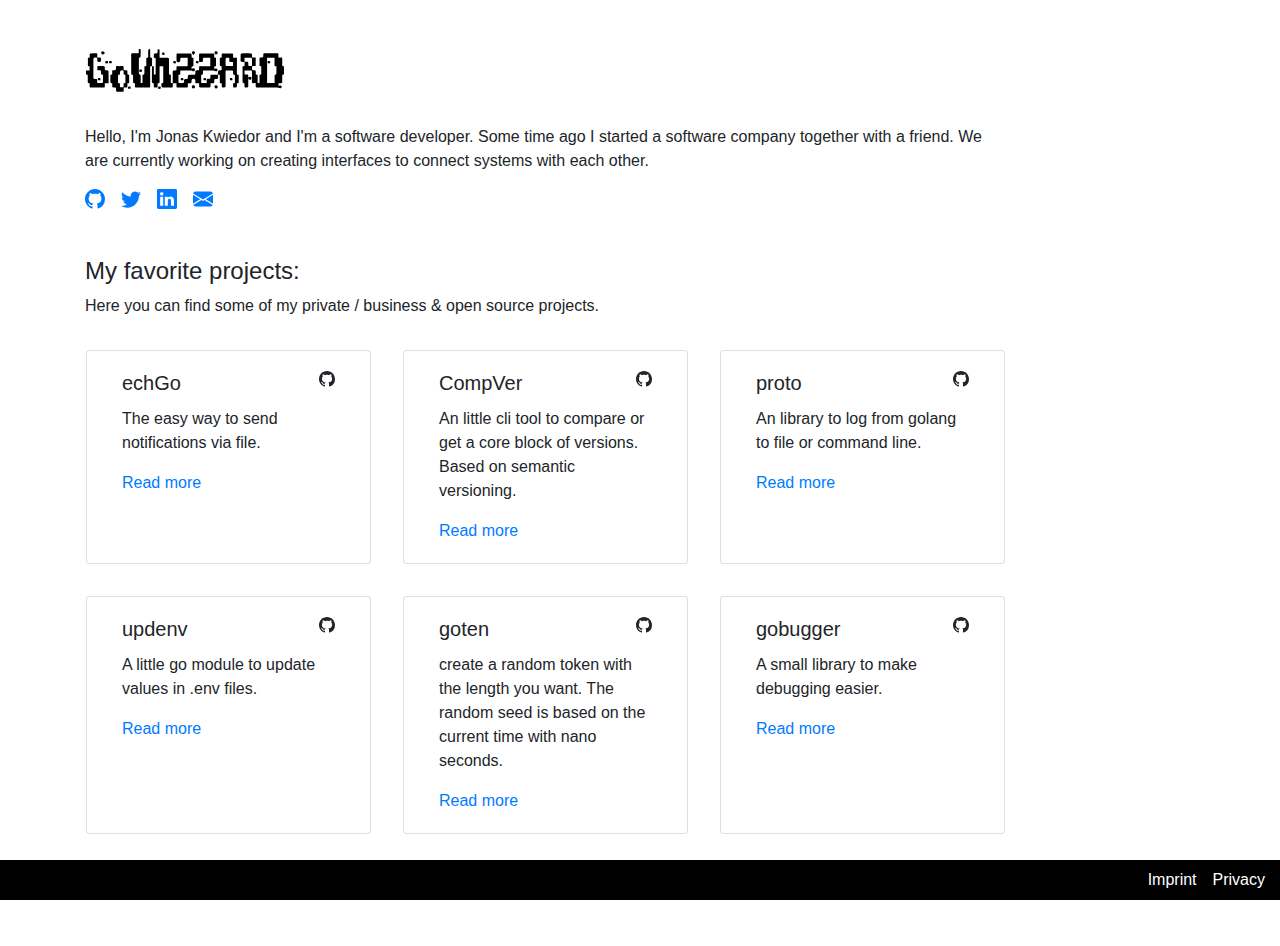
<file: index.html>
<html>
    <head>
        <meta charset="UTF-8">
        <meta name="viewport" content="width=device-width, initial-scale=1.0">
        <title>Jonas Kwiedor aka gowizzard</title>
        <link rel="stylesheet" href="files/css/bootstrap.min.css">
        <link rel="stylesheet" href="files/css/animate.min.css">
        <link rel="stylesheet" href="files/css/style.css">
    </head>
    <body class="container py-5 mb-5">
        <div class="row">
            <div class="col-md-12">
                <figure>
                    <svg class="logo" version="1.1" xmlns="http://www.w3.org/2000/svg" xmlns:xlink="http://www.w3.org/1999/xlink" x="0px" y="0px" viewBox="0 0 702.8 157.6" xml:space="preserve">
                        <g>
                            <path d="M467.4,93.9c0.1,1,0.2,2,0.2,3c-0.1,3.5,1.1,7.9-0.6,10.2c-1.5,1.9-6.3,1.1-9.5,1.9c-1.2,0.3-2.8,1.7-3,2.8
                                c-0.6,3.7,0.7,8.9-1.3,10.9c-2.1,2-7.2,1-10.9,1.3c-0.1,0-0.3,0.2-1.1,0.8c0,2.9-0.1,6.3,0,9.7c0.1,2.9-0.8,4.2-4,4.2
                                c-10.7-0.1-21.3-0.1-32,0c-2.9,0-4.3-0.9-4.1-4c0.2-3.4,0-6.9,0-11c-3.6,0-6.5-0.1-9.5,0c-2.8,0.1-4.1-0.9-3.8-3.7c0.1-1,0-2,0-3
                                c0-8.2-2.5-10.1-10.7-7.9c-1,0.3-2.1,2.2-2.3,3.5c-0.6,3.5,0.5,8.2-1.4,10.3c-1.7,1.8-6.6,0.7-10,1c-0.3,0-0.6,0.2-1.8,0.5
                                c0,3.3-0.1,6.9,0,10.5c0.1,2.8-0.9,3.9-3.7,3.9c-10.8-0.1-21.7-0.1-32.5,0c-3.2,0-4-1.4-3.9-4.3c0.2-3.3,0-6.6,0-10.3
                                c-4.3,0-8.2,0-13,0c0,3.4-0.1,6.9,0,10.3c0.1,2.9-0.8,4.3-3.9,4.3c-10.8-0.1-21.7,0.1-32.5-0.2c-1.2,0-3.3-1.8-3.4-3
                                c-0.4-3.7-0.2-7.6-0.2-12c7.2,1.5,6.6-2.9,6.5-7.3c-0.1-15.3,0-30.6,0-46c0-1.9-0.2-3.9-0.3-6c-4.3,0-8.1,0-12.3,0
                                c-0.1,2-0.3,3.7-0.3,5.5c0,15.7-0.1,31.3,0,47c0,4.2,0.6,8.7-6.7,6.8c0,3.9-0.1,7.2,0,10.5c0.1,3.3-1,5.1-4.6,4.8
                                c-1.5-0.1-3-0.2-4.5,0c-3.6,0.4-4.7-1.3-4.5-4.7c0.2-3.1,0-6.3,0-9.3c-6.7-2.2-6.7-2.2-6.7-9.5c0.1-17.1,0.2-34.3,0.3-51.4
                                l-0.1,0.1c2,0,3.9,0,6.6,0c0,9.8,0,19.3,0,29.3c2.4,0,4.1,0,6.3,0c0.1-2,0.2-3.7,0.2-5.5c0-15.7-0.1-31.3,0.1-47
                                c0.1-4.4-0.3-7.7-6.6-6.6c0-4.5-0.2-8.6,0.2-12.7c0.1-0.9,2.1-2.3,3.3-2.4c9.6-0.8,9.6-0.8,9.7-9.9c0-2.5-0.5-5.1,3.6-5
                                c4.2,0,3.4,2.8,3.4,5.1c0,8,0,16,0,24.8c8,0,15.6,0,23.2,0c9.9,0,9.9,0,9.9,10.1c0,14.3,0.1,28.7-0.1,43c0,4.3-0.1,8.1,6.6,6.4
                                c0,10.2,0,19.7,0,29.6c2.4,0,4.1,0,6.6,0c0-4.4,0-8.7,0-13c0-8,0-16,0-24c0-7.4,0-7.4,7.7-7.5c1.6,0,3.3-0.2,5.5-0.3
                                c0-3.6,0.2-6.9-0.1-10.1c-0.3-3.5,1.1-4.6,4.6-4.6c10.7,0.2,21.3,0.1,32,0.1c0.8,0,1.6-0.2,2.9-0.3c0-9.6,0-19.1,0-29.4
                                c-7.8,0-15.6-0.1-23.4,0.1c-0.9,0-2,1.7-2.5,2.8c-0.4,1-0.1,2.3-0.1,3.5c0,8.6-2.4,10.5-10.9,8.4c-1-0.3-2.3-1.9-2.3-3
                                c-0.2-8-0.2-16,0-24c0-1,1.9-2.8,3-2.8c15.7-0.2,31.3-0.2,47,0c1,0,2.7,2.2,2.9,3.4c0.4,3.6,0.1,7.2,0.1,10.9
                                c2.5,0.3,4.3,0.6,6.4,0.8c0,9.7,0,19.2,0,28.8c-7.2,2.1-7.2,2.2-5.8,10.8c1.3-0.8,2.5-2.4,3.7-2.3c2.4,0.2,5.8,0.6,6.8,2.2
                                c1,1.7,0.4,5.6-1.1,7c-1.3,1.3-5.8,1.6-6.8,0.4c-2.2-2.4-4.4-2.3-7.1-2.3c-9.8,0.1-19.7,0.3-29.5-0.1c-4.9-0.2-7.4,1-6.4,6.3
                                c0.1,0.8,0,1.7,0,2.5c0,5.8,0,5.8-6.4,6.7c0,8.8-0.1,17.7,0.1,26.7c0,0.8,1.9,2.2,2.9,2.3c4.5,0.3,9,0.3,13.5,0
                                c1.1-0.1,2.1-1.7,3-2.8c0.3-0.4,0-1.3,0.1-2c0.1-9.5,0.1-9.6,9.3-9.9c3-0.1,4-1.1,4-4.1c0.2-10.8,0.3-10.8,11.1-10.8c1,0,2,0,3,0
                                c3.8-0.2,8.6,1,11.1-0.9c1.9-1.5,1.2-6.7,1.3-10.3c0.1-3.2,1.6-3.8,4.4-3.8c8.8-0.2,9-0.3,8.7-9.2c-0.2-4.7,1.4-5.9,5.9-5.8
                                c11,0.3,22,0.1,33.4,0.1c0-9.9,0-19.4,0-29.6c-7.8,0-15.5-0.1-23.3,0.1c-0.9,0-2.1,1.7-2.4,2.8c-0.4,1.9-0.4,4-0.1,6
                                c0.7,5-1.5,6.3-6.2,6.1c-7.3-0.3-7.3,0-7.3-7.4c0-6.3,0.1-12.7,0-19c-0.1-2.9,1.1-3.8,3.8-3.8c15.2,0.1,30.3,0.1,45.5,0
                                c2.8,0,3.9,1.1,3.9,3.8c-0.1,3.5,0,6.9,0,10.7c2.3,0.3,4.1,0.6,6.3,0.9c0,9.6,0,19.3,0,29c-6.9,1.6-6.9,1.6-5.7,10.6
                                c1.2-0.8,2.3-2.2,3.2-2.1c2.5,0.3,6.3,0.4,7.2,2c1,1.7,0.2,5.7-1.3,7.3c-1.1,1.2-4.7,0.3-7-0.1c-2.1-0.4-4-1.9-6-2
                                c-10.3-0.2-20.7,0-31-0.2c-4-0.1-6.1,0.8-5.4,5.2c0.2,1-0.1,2,0,3c0.5,4.3-0.1,7.8-6.1,6.9c0,9.7,0,19.2,0,29c6.1,0,12.3,0,19.3,0
                                c0-3.6,0.1-7.1,0-10.5c-0.1-3,1.3-4.3,4.2-4c0.3,0,0.7,0,1,0c9.1,0,7.7,0.6,7.8-8.2c0.1-6.7,0-6.8,6.8-6.7
                                c6.6,0.1,13.3,0.3,19.9,0.4C467.5,94,467.4,93.9,467.4,93.9z"/>
                            <path d="M560.6,49.1c-4.4-0.4-10.3,0.8-12.7-1.6c-2.2-2.2-0.8-8.2-0.9-12.5c-0.1-4.2-0.3-8.4,0.1-12.5c0.1-1.3,2.2-3.4,3.4-3.5
                                c11-0.3,22-0.3,33,0c1.2,0,3.2,2.1,3.4,3.4c0.5,3.6,0.2,7.2,0.2,11.4c4.6,0,8.5,0,12.8,0c0,10.1,0,19.7,0,29.8
                                c-4,0.2-7.9,0.4-12.7,0.6c0,4.2-0.2,8.3,0.2,12.3c0.1,0.9,2.7,2,4.2,2c8.7,0.4,8.7,0.3,8.7,9c0,1.8,0,3.6,0,5.5
                                c2.3,0.4,4.1,0.7,6.5,1c0,9.5,0,19.1,0,29c2.4,0,4.1,0,6.5,0c0-7.9,0.2-15.5-0.1-23.1c-0.2-4.3,0.4-7.4,6.2-6.4
                                c0-9.8,0-19.4,0-29.3c-6,0.7-6.5-2.8-6.2-7.6c0.4-6.1,0.2-12.3,0-18.5c-0.1-3.3,1.1-4.3,4.3-4.4c9-0.1,9.2-0.3,9-9.4
                                c-0.1-4.4,1.3-5.7,5.7-5.7c14,0.2,28,0.3,42,0c4.9-0.1,6.1,1.7,5.7,6.1c-0.3,2.8-0.1,5.6-0.1,9.1c3.5,0,6.4,0.1,9.4,0
                                c3.1-0.2,4.1,1.1,4,4.1c-0.1,6.5,0.2,13-0.1,19.5c-0.2,4.4,0.5,7.3,6.1,6.3c0,10,0,19.7,0,29.8c-5.7-0.9-6.3,2.3-6.1,6.8
                                c0.3,6.3-0.1,12.7,0.1,19c0.1,3.3-1.1,4.5-4.4,4.3c-2.8-0.2-5.6,0-8.7,0c0,3.7,0,6.7,0,10.2c1.2-0.9,2.4-2.4,3.5-2.4
                                c2.4,0.1,6.1,0.3,6.9,1.7c1,1.9,0.6,6-0.8,7.4c-1.3,1.3-4.9,0.4-7.5,0c-1.9-0.3-3.7-1.9-5.6-1.9c-23.8-0.1-47.7-0.2-71.5,0
                                c-4.3,0-5.6-1.4-5.2-5.5c0.3-2.9,0.1-5.9,0.1-9.6c-3,0-5.4-0.3-7.8,0.1c-4.6,0.6-5.6-1.4-5.5-5.7c0.3-11.5-0.1-22.9,0.2-34.4
                                c0.1-3.8-1.2-4.9-4.9-4.8c-6.9,0.2-13.9,0.1-21.2,0.1c0,5,0,9.4,0,14.7c2.4,0,4.9,0.2,7.3-0.1c4.3-0.5,6.3,1,5.7,5.5
                                c-0.2,1.3,0.1,2.6,0.2,4.5c3.9-2.4,8-4.9,10.8,0.1c0.9,1.7,0.3,5.5-1.1,7.1c-3,3.3-6.2,1.4-9.9-2.4c0,5.2,0,9.2,0,13.2
                                c0,4.2-0.2,8.3,0.1,12.5c0.2,3.6-1.3,4.6-4.7,4.6c-8.8,0.1-8.8,0.2-8.8-8.8c0-1.8,0-3.6,0-5.3c-6.7-2.1-6.7-2.1-6.7-9
                                c0-15,0.1-30-0.1-45c-0.1-4.5,0.2-8.1,7.1-6.9c0-5.2,0-10,0-14.8c2.2-0.1,4.3-0.2,6.5-0.2c6.7,0,6.6,0,6.7,6.9
                                c0.1,8.6-1.6,8,8.4,8.1c0.3,0,0.7,0,1,0c2.5,0.2,3.7-0.7,3.6-3.4c-0.1-7.6,0.1-15.3-0.1-22.9c0-1.1-1.6-3.2-2.5-3.2
                                c-7.7-0.3-15.5-0.1-23.5-0.1C560.6,39.5,560.6,44.3,560.6,49.1z M640,123c9,0,17.4,0,26.4,0c0-9.9,0-19.5,0-28
                                c2.7-1.5,6.1-2.4,6.1-3.5c0.4-9.1,0.2-18.2,0.2-27.1c-2.5-0.4-4.3-0.7-6.6-1.1c0-9.7,0-19.3,0-28.9c-9,0-17.4,0-26.2,0
                                C640,64,640,93.2,640,123z"/>
                            <path d="M235.5,63.7c-2,0.1-3.9,0.3-6.5,0.5c0,2,0,3.8,0,5.5c0,21.2-0.1,42.3,0.1,63.5c0,4.1-1.1,5.6-5.3,5.5
                                c-14.3-0.2-28.7-0.2-43,0c-4.1,0.1-5.8-1.2-5.3-5.4c0.3-2.9,0.1-5.9,0.1-9.5c-7.2,1.1-6.7-3.4-6.6-7.9c0.2-5.3,0-10.7,0-16
                                c0-5.8,0-5.8-6.3-6.6c-0.1-1.5-0.3-3.1-0.3-4.7c0-21.5,0.1-43-0.1-64.5c0-4,1-5.7,5.3-5.5c5.6,0.3,11.3,0,17,0.1
                                c3.2,0.1,4.7-0.9,4.3-4.3c-0.2-2.3,0-4.7-0.1-7c-0.1-2.5,0.8-3.6,3.4-3.7c2.6,0,3.5,1.1,3.5,3.6c-0.1,7.7,0.2,15.3-0.2,23
                                c-0.1,1.7-2.7,3.2-4.2,4.8c-0.5-0.3-1.1-0.7-1.6-1c-0.1,1.6-0.4,3.2-0.4,4.7c0,16.5,0,33,0,49.5c0,2.9,0,5.3,4,5.2
                                c0.8,0,2.3,2.5,2.3,3.9c0.2,6.5,0.1,13,0.1,19.5c0,1.8,0,3.6,0,5.9c2.2,0.1,3.9,0.2,6.4,0.3c0-10,0-19.5,0-29.5
                                c7,1,6.8-3.1,6.7-7.6c-0.2-7.3,0-14.6,0-21.9c2.4-0.4,4.2-0.6,6.6-1c0-7.7,0.3-15.3-0.1-22.9c-0.2-4.7,0.6-7.6,6.8-6.5
                                c0-8.8-0.1-17.3,0.1-25.7c0-1.4,1.5-3.6,2.8-4c2.7-0.9,4.2,0.6,4.2,3.7c-0.1,6.7-0.1,13.3,0,20c0,1.8,0.2,3.6,0.3,5.8
                                c5.8-0.8,6.5,2.2,6.3,6.7c-0.3,7.8-0.2,15.7-0.2,23.5C235.4,63.9,235.5,63.7,235.5,63.7z"/>
                            <path d="M43.2,33.8c3.4,0,6,0,8.6,0c0.8,0,1.9-0.3,2.5,0.1c4.5,2.8,1.3,7.2,1.9,10.8c0.2,1.2-1.7,2.8-2.6,4.2c-0.1,0.1-0.3,0-0.5,0
                                c-9.4,1-10,0.5-10.1-9.1c0-1.8-0.2-3.6-0.3-5.3c-12.7-2.5-13.1-2.1-13.1,9.8c0,19.6,0,39.3-0.2,58.9c0,4,0.9,5.6,5.3,5.5
                                c8.3-0.2,8.3,0,8.4,8.6c0,1.8,0,3.6,0,6.1c5.9,0,11.7,0.1,17.4-0.1c0.9,0,2.5-1.8,2.5-2.8c0.2-8.8,0.1-17.6,0.1-27
                                c-6.7,1.4-7.1-2.1-7-7c0.3-7.7,0-7.7-8-7.9c-1.5,0-2.9-0.3-4.7-0.5c0-4.7,0-9.1,0-14.4c8,0,15.7-0.1,23.5,0.1
                                c0.9,0,1.9,1.7,2.7,2.7c0.2,0.3,0,1,0.1,1.5c0.2,3.3-0.7,7.5,1,9.5c1.4,1.7,5.9,0.6,8.9,1.2c1.2,0.2,3.1,1.8,3.1,2.7
                                C83.1,95.2,83,109,83,123.5c-4.6,0-8.6,0-13.3,0c0,4-0.1,7.3,0,10.6c0.2,3.1-0.9,4.5-4.2,4.5c-15-0.1-30-0.1-45,0
                                c-3.3,0-4.4-1.2-4.2-4.5c0.2-3.3,0-6.6,0-10.3c-6.6,0.9-7-2.8-6.7-7.5c0.3-5.1,0.1-10.3,0.1-15.5c0-4.1,1-8.8-6.1-7
                                c0-5.2,0-9.8,0-14.9c4.2,0,8.1,0,12.5,0c0-5.2,0-9.9,0-15c-6.1,0.9-6.3-2.7-6-7.2c0.4-5.5,0.3-11,0-16.5c-0.3-4.4,0.5-7.2,6.4-6.4
                                c0-3.8,0.1-7.3,0-10.7c-0.1-2.6,0.5-4.1,3.5-4.1c6.3,0,12.7-0.1,19-0.4c3.2-0.1,4.6,0.9,4.3,4.3C43,26.3,43.2,29.7,43.2,33.8z"/>
                            <path d="M467.5,94c0-4.5-1.5-10,0.6-13.1c1.7-2.6,7.7-2.3,12.2-3.3c0-4,0-8.5,0-13.3c-6.6,0.8-6.7-3.2-6.5-7.9
                                c0.3-5.3,0.4-10.7,0-16c-0.3-4.7,0.6-7.6,6.7-6.4c0-4,0.1-7.6,0-11.2c-0.1-2.8,1-3.8,3.8-3.8c10.8,0.1,21.7,0.1,32.5,0
                                c2.7,0,3.9,1,3.8,3.8c-0.2,3.5,0,6.9,0,11.2c2.8,0,5.3,0.3,7.7-0.1c4.9-0.7,5.7,1.6,5.7,5.9c-0.2,15.7,0,31.3-0.2,47
                                c-0.1,4.6,0.2,8.1,6.4,7c0,10,0,19.5,0,29.3c-1.9,0.3-3.7,0.6-6.3,1.1c0,3.5-0.1,7.1,0,10.6c0.1,2.7-1.1,3.7-3.8,3.9
                                c-9.6,0.5-9.6,0.6-9.6-9c0-1.8,0-3.6,0-5.7c2.2-0.4,4.1-0.7,6.3-1.1c0-9.5,0-18.9,0-28.3c-6.4-1.8-6.4-1.8-6.4-8.8
                                c0-6.9,0-6.9-7.1-6.9c-4.8,0-9.7,0.2-14.5-0.1c-3.8-0.2-4.9,1.2-4.8,4.9c0.2,16.3-0.1,32.6,0.2,49c0.1,4.5-1.1,6.2-5.8,6
                                c-7.8-0.3-7.8,0-7.8-7.9c0-2.1,0-4.3,0-6.9c-7.4,1.1-6.9-3.5-6.8-8.3c0.2-7.1,0.1-14.2,0.1-21.8c-2.6,0-4.5,0-6.5,0
                                C467.4,93.9,467.5,94,467.5,94z M520.2,49.3c-2.2-0.1-3.8-0.2-5.4-0.3c-7.6-0.1-7.5,0-7.6-7.6c0-8,1.2-7.4-7.5-7.4
                                c-0.7,0-1.5-0.3-2,0.1c-1.3,1-3.4,2.2-3.5,3.4c-0.3,7.6-0.2,15.3,0,22.9c0,1.1,1.4,3.1,2.2,3.1c7.9,0.2,15.8,0.1,23.8,0.1
                                C520.2,58.5,520.2,54.2,520.2,49.3z"/>
                            <path d="M136,138.6c0,4.3-0.1,7.8,0,11.3c0.1,2.6-0.9,3.6-3.5,3.5c-6.5-0.1-13-0.1-19.5,0c-2.8,0-4.1-1-3.8-3.8c0-0.2,0-0.3,0-0.5
                                c-0.2-3.3,0.6-7.5-1.1-9.5c-1.4-1.7-5.9-0.9-9-1c-2.6-0.1-3.5-1.2-3.4-3.8c0.2-3.5,0-7,0-10.3c-6.6-1.9-6.6-1.9-6.6-8.6
                                c0-7.3,0-14.6,0-21.9c2.3-0.3,3.9-0.6,6.5-0.9c0-3.3,0.2-6.7-0.1-10.1c-0.2-3.1,0.7-4.4,4.1-4.5c9.2-0.2,9.3-0.4,9.2-9.7
                                c0-3.7,0.8-5.5,5-5.2c5.8,0.3,11.7,0.2,17.5,0c3.2-0.1,4.8,0.9,4.4,4.2c-0.1,0.5,0,1,0,1.5c0.1,8.9,0.1,9,8.9,9.2
                                c3.5,0.1,4.9,1.2,4.5,4.7c-0.2,1.3,0.1,2.7-0.1,4c-0.6,4.4,0.4,7.3,6.1,6.4c0,10,0,19.7,0,29.6c-1.9,0.3-3.7,0.6-6,0.9
                                c0,2.2,0,4.4,0,6.5c0,8,0,8-7.8,8C140,138.6,138.3,138.6,136,138.6z M122.7,123.8c0,3.4,0.2,6.7-0.1,9.9c-0.3,3.6,1.3,4.8,4.7,4.5
                                c1.3-0.1,2.7-0.1,4,0c3.2,0.3,4.6-1,4.4-4.3c-0.2-3.3,0-6.6,0-10c2.4-0.4,4.4-0.7,6.3-1.1c0-9.7,0-19.3,0-29.1
                                c-6.2,1.2-6.8-2.2-6.3-6.6c0.2-1.8,0.2-3.7-0.1-5.5c-0.1-0.9-0.9-2.2-1.7-2.6c-6.9-2.7-11.1,0.3-11.2,7.6c0,3.5,1.3,7.8-4.9,7.3
                                c-0.5,0-1.6,1.3-1.6,2c-0.1,8.9-0.1,17.9-0.1,26.9C118.6,123.2,120.3,123.5,122.7,123.8z"/>
                            <path d="M69.3,18.1c-2.1,1.6-4,4-6.3,4.5c-3.7,0.8-5.9-2.1-6.1-5.5c-0.1-3.6,2.4-6.3,5.9-5.7c2.3,0.3,4.3,2.8,6.4,4.4
                                C69.3,16.5,69.3,17.3,69.3,18.1z"/>
                            <path d="M458.9,22.8c-1-1.4-3.5-3.4-3.9-5.7c-0.6-3.6,2.1-5.8,5.8-5.8c3.5,0,5.6,2.2,5.4,5.7C466.1,20.4,464.4,22.7,458.9,22.8z"/>
                            <path d="M458.8,142.2c-0.9-1.4-3.3-3.5-3.7-5.8c-0.6-3.7,2.2-5.8,5.9-5.6c3.5,0.2,5.5,2.4,5.3,5.9C466,140,464.1,142.1,458.8,142.2
                                z"/>
                            <path d="M386.7,136.3c-0.3,3.4-1.8,5.9-5.8,5.8c-3.7,0-5.4-2.5-5.5-5.8c-0.1-3.5,1.9-5.6,5.5-5.7
                                C384.4,130.7,386.5,132.5,386.7,136.3z"/>
                            <path d="M379.9,23.6c-1.5-2.2-3.9-4.2-4.3-6.6c-0.6-3.6,1.9-5.8,5.8-5.7c3.6,0.2,5.9,2.3,5.1,5.7c-0.5,2.4-2.7,4.4-4.2,6.5
                                C381.5,23.6,380.7,23.6,379.9,23.6z"/>
                            <path d="M155.8,143.6c-3,0.1-5.3-0.1-5-3.9c0.3-3.2,1.3-4.8,4.9-4.6c3.2,0.1,5,0.9,5.1,4.5C160.8,143.4,158.5,143.8,155.8,143.6z"
                            />
                            <path d="M89.3,45.7c3.7-0.4,5,1.1,5.1,4.5c0,4.2-2.8,3.7-5.4,3.8c-3.1,0.2-4.5-0.8-4.5-4.2C84.4,46,86.4,45.3,89.3,45.7z"/>
                            <path d="M75.7,45.7c3.1-0.2,5.3,0.3,5.5,4.1c0.1,3.8-2,4.4-5,4.3c-2.7-0.1-5,0-4.9-3.8C71.3,47,72.3,45.2,75.7,45.7z"/>
                            <path d="M394.6,54c-2.7,0.1-5,0.2-5-3.6c0-3.4,1-4.9,4.6-4.7c3.1,0.1,5.1,0.6,5.1,4.4C399.3,53.6,397.5,54.3,394.6,54z"/>
                            <path d="M195.9,75.6c3.5-0.4,4.6,1.4,4.6,4.7c-0.1,4.2-3,3.4-5.5,3.7c-3.3,0.3-4.2-1.3-4.2-4.4C190.7,75.6,193,75.3,195.9,75.6z"/>
                            <path d="M261.7,143.6c-3.2,0.5-4.8-0.7-4.8-4.3c0-3.4,1.9-4.1,4.7-4.1c3.3-0.1,4.8,1,4.8,4.5C266.4,143.2,264.7,144,261.7,143.6z"
                            />
                            <path d="M341.2,113.7c-2.9,0.3-4.7-0.4-4.7-4c0-3.7,2-4.3,5.1-4.4c3.3,0,4.3,1.4,4.5,4.5C346.2,113.6,344,114,341.2,113.7z"/>
                            <path d="M274.9,24.2c-3,0.4-4.6-0.5-4.6-3.9c0-3.6,1.6-4.5,4.8-4.4c3,0,4.6,0.9,4.7,4.2C279.9,23.7,278,24.6,274.9,24.2z"/>
                            <path d="M314.7,54c-3,0.4-4.6-0.4-4.7-3.9c0-3.7,1.7-4.5,4.9-4.4c2.9,0,4.6,0.8,4.7,4.2C319.7,53.6,317.8,54.4,314.7,54z"/>
                            <path d="M50.3,113.7c-3.2,0.3-5.4,0.1-5.3-4c0.1-3.5,1.6-4.1,4.6-4.1c2.9,0,4.8,0.4,4.8,3.9C54.3,112.6,53.6,114.5,50.3,113.7z"/>
                            <path d="M514,113.7c-2.7,0.2-5,0.2-5-3.6c0-3.4,1.2-4.8,4.6-4.7c3.1,0.1,4.9,0.8,4.9,4.4C518.6,113.3,516.8,114.1,514,113.7z"/>
                            <path d="M421.1,113.7c-2.7,0.2-5,0.1-5-3.7c0-3.5,1.4-4.7,4.7-4.6c3,0,4.6,0.9,4.7,4.2C425.6,112.9,424.2,114.1,421.1,113.7z"/>
                            <path d="M646.2,54c-2.9,0.3-4.6-0.5-4.6-4c0-3.6,1.8-4.4,4.9-4.4c3.5-0.1,4.5,1.5,4.6,4.7C651.1,54.2,648.9,54.2,646.2,54z"/>
                        </g>
                    </svg>
                </figure>
            </div>
            <div class="col-md-10 pt-3">
                <p>Hello, I'm Jonas Kwiedor and I'm a software developer. Some time ago I started a software company together with a friend. We are currently working on creating interfaces to connect systems with each other.</p>
                <div class="d-flex">
                    <div class="mr-2">
                        <a href="https://github.com/gowizzard" title="Github">
                            <svg xmlns="http://www.w3.org/2000/svg" width="20" height="20" fill="currentColor" class="bi bi-github" viewBox="0 0 16 16">
                                <path d="M8 0C3.58 0 0 3.58 0 8c0 3.54 2.29 6.53 5.47 7.59.4.07.55-.17.55-.38 0-.19-.01-.82-.01-1.49-2.01.37-2.53-.49-2.69-.94-.09-.23-.48-.94-.82-1.13-.28-.15-.68-.52-.01-.53.63-.01 1.08.58 1.23.82.72 1.21 1.87.87 2.33.66.07-.52.28-.87.51-1.07-1.78-.2-3.64-.89-3.64-3.95 0-.87.31-1.59.82-2.15-.08-.2-.36-1.02.08-2.12 0 0 .67-.21 2.2.82.64-.18 1.32-.27 2-.27.68 0 1.36.09 2 .27 1.53-1.04 2.2-.82 2.2-.82.44 1.1.16 1.92.08 2.12.51.56.82 1.27.82 2.15 0 3.07-1.87 3.75-3.65 3.95.29.25.54.73.54 1.48 0 1.07-.01 1.93-.01 2.2 0 .21.15.46.55.38A8.012 8.012 0 0 0 16 8c0-4.42-3.58-8-8-8z"/>
                            </svg>
                        </a>
                    </div>
                    <div class="mx-2">
                        <a href="https://twitter.com/gowizzard" title="Twitter">
                            <svg xmlns="http://www.w3.org/2000/svg" width="20" height="20" fill="currentColor" class="bi bi-twitter" viewBox="0 0 16 16">
                                <path d="M5.026 15c6.038 0 9.341-5.003 9.341-9.334 0-.14 0-.282-.006-.422A6.685 6.685 0 0 0 16 3.542a6.658 6.658 0 0 1-1.889.518 3.301 3.301 0 0 0 1.447-1.817 6.533 6.533 0 0 1-2.087.793A3.286 3.286 0 0 0 7.875 6.03a9.325 9.325 0 0 1-6.767-3.429 3.289 3.289 0 0 0 1.018 4.382A3.323 3.323 0 0 1 .64 6.575v.045a3.288 3.288 0 0 0 2.632 3.218 3.203 3.203 0 0 1-.865.115 3.23 3.23 0 0 1-.614-.057 3.283 3.283 0 0 0 3.067 2.277A6.588 6.588 0 0 1 .78 13.58a6.32 6.32 0 0 1-.78-.045A9.344 9.344 0 0 0 5.026 15z"/>
                            </svg>
                        </a>
                    </div>
                    <div class="mx-2">
                        <a href="https://www.linkedin.com/in/jonas-kwiedor/" title="LinkedIn">
                            <svg xmlns="http://www.w3.org/2000/svg" width="20" height="20" fill="currentColor" class="bi bi-linkedin" viewBox="0 0 16 16">
                                <path d="M0 1.146C0 .513.526 0 1.175 0h13.65C15.474 0 16 .513 16 1.146v13.708c0 .633-.526 1.146-1.175 1.146H1.175C.526 16 0 15.487 0 14.854V1.146zm4.943 12.248V6.169H2.542v7.225h2.401zm-1.2-8.212c.837 0 1.358-.554 1.358-1.248-.015-.709-.52-1.248-1.342-1.248-.822 0-1.359.54-1.359 1.248 0 .694.521 1.248 1.327 1.248h.016zm4.908 8.212V9.359c0-.216.016-.432.08-.586.173-.431.568-.878 1.232-.878.869 0 1.216.662 1.216 1.634v3.865h2.401V9.25c0-2.22-1.184-3.252-2.764-3.252-1.274 0-1.845.7-2.165 1.193v.025h-.016a5.54 5.54 0 0 1 .016-.025V6.169h-2.4c.03.678 0 7.225 0 7.225h2.4z"/>
                            </svg>
                        </a>
                    </div>
                    <div class="ml-2">
                        <a href="mailto:mail@gowizzard.de" title="Email">
                            <svg xmlns="http://www.w3.org/2000/svg" width="20" height="20" fill="currentColor" class="bi bi-envelope-fill" viewBox="0 0 16 16">
                                <path d="M.05 3.555A2 2 0 0 1 2 2h12a2 2 0 0 1 1.95 1.555L8 8.414.05 3.555ZM0 4.697v7.104l5.803-3.558L0 4.697ZM6.761 8.83l-6.57 4.027A2 2 0 0 0 2 14h12a2 2 0 0 0 1.808-1.144l-6.57-4.027L8 9.586l-1.239-.757Zm3.436-.586L16 11.801V4.697l-5.803 3.546Z"/>
                            </svg>
                        </a>
                    </div>
                </div>
            </div>
        </div>
        <div class="row pt-5">
            <div class="col-md-10">
                <h2 class="h4">My favorite projects:</h2>
                <p>Here you can find some of my private / business & open source projects.</p>
            </div>
            <div class="card col-sm-5 col-lg-3 m-3">
                <div class="card-body">
                    <div class="float-right">
                        <svg xmlns="http://www.w3.org/2000/svg" width="16" height="16" fill="currentColor" class="bi bi-github" viewBox="0 0 16 16">
                            <path d="M8 0C3.58 0 0 3.58 0 8c0 3.54 2.29 6.53 5.47 7.59.4.07.55-.17.55-.38 0-.19-.01-.82-.01-1.49-2.01.37-2.53-.49-2.69-.94-.09-.23-.48-.94-.82-1.13-.28-.15-.68-.52-.01-.53.63-.01 1.08.58 1.23.82.72 1.21 1.87.87 2.33.66.07-.52.28-.87.51-1.07-1.78-.2-3.64-.89-3.64-3.95 0-.87.31-1.59.82-2.15-.08-.2-.36-1.02.08-2.12 0 0 .67-.21 2.2.82.64-.18 1.32-.27 2-.27.68 0 1.36.09 2 .27 1.53-1.04 2.2-.82 2.2-.82.44 1.1.16 1.92.08 2.12.51.56.82 1.27.82 2.15 0 3.07-1.87 3.75-3.65 3.95.29.25.54.73.54 1.48 0 1.07-.01 1.93-.01 2.2 0 .21.15.46.55.38A8.012 8.012 0 0 0 16 8c0-4.42-3.58-8-8-8z"/>
                        </svg>
                    </div>
                    <h5 class="card-title">echGo</h5>
                    <p class="card-text">The easy way to send notifications via file.</p>
                    <a href="https://github.com/echgo/echgo/" class="card-link">Read more</a>
                </div>
            </div>
            <div class="card col-sm-5 col-lg-3 m-3">
                <div class="card-body">
                    <div class="float-right">
                        <svg xmlns="http://www.w3.org/2000/svg" width="16" height="16" fill="currentColor" class="bi bi-github" viewBox="0 0 16 16">
                            <path d="M8 0C3.58 0 0 3.58 0 8c0 3.54 2.29 6.53 5.47 7.59.4.07.55-.17.55-.38 0-.19-.01-.82-.01-1.49-2.01.37-2.53-.49-2.69-.94-.09-.23-.48-.94-.82-1.13-.28-.15-.68-.52-.01-.53.63-.01 1.08.58 1.23.82.72 1.21 1.87.87 2.33.66.07-.52.28-.87.51-1.07-1.78-.2-3.64-.89-3.64-3.95 0-.87.31-1.59.82-2.15-.08-.2-.36-1.02.08-2.12 0 0 .67-.21 2.2.82.64-.18 1.32-.27 2-.27.68 0 1.36.09 2 .27 1.53-1.04 2.2-.82 2.2-.82.44 1.1.16 1.92.08 2.12.51.56.82 1.27.82 2.15 0 3.07-1.87 3.75-3.65 3.95.29.25.54.73.54 1.48 0 1.07-.01 1.93-.01 2.2 0 .21.15.46.55.38A8.012 8.012 0 0 0 16 8c0-4.42-3.58-8-8-8z"/>
                        </svg>
                    </div>
                    <h5 class="card-title">CompVer</h5>
                    <p class="card-text">An little cli tool to compare or get a core block of versions. Based on semantic versioning.</p>
                    <a href="https://github.com/gowizzard/compver" class="card-link">Read more</a>
                </div>
            </div>
            <div class="card col-sm-5 col-lg-3 m-3">
                <div class="card-body">
                    <div class="float-right">
                        <svg xmlns="http://www.w3.org/2000/svg" width="16" height="16" fill="currentColor" class="bi bi-github" viewBox="0 0 16 16">
                            <path d="M8 0C3.58 0 0 3.58 0 8c0 3.54 2.29 6.53 5.47 7.59.4.07.55-.17.55-.38 0-.19-.01-.82-.01-1.49-2.01.37-2.53-.49-2.69-.94-.09-.23-.48-.94-.82-1.13-.28-.15-.68-.52-.01-.53.63-.01 1.08.58 1.23.82.72 1.21 1.87.87 2.33.66.07-.52.28-.87.51-1.07-1.78-.2-3.64-.89-3.64-3.95 0-.87.31-1.59.82-2.15-.08-.2-.36-1.02.08-2.12 0 0 .67-.21 2.2.82.64-.18 1.32-.27 2-.27.68 0 1.36.09 2 .27 1.53-1.04 2.2-.82 2.2-.82.44 1.1.16 1.92.08 2.12.51.56.82 1.27.82 2.15 0 3.07-1.87 3.75-3.65 3.95.29.25.54.73.54 1.48 0 1.07-.01 1.93-.01 2.2 0 .21.15.46.55.38A8.012 8.012 0 0 0 16 8c0-4.42-3.58-8-8-8z"/>
                        </svg>
                    </div>
                    <h5 class="card-title">proto</h5>
                    <p class="card-text">An library to log from golang to file or command line.</p>
                    <a href="https://github.com/gowizzard/proto" class="card-link">Read more</a>
                </div>
            </div>
            <div class="card col-sm-5 col-lg-3 m-3">
                <div class="card-body">
                    <div class="float-right">
                        <svg xmlns="http://www.w3.org/2000/svg" width="16" height="16" fill="currentColor" class="bi bi-github" viewBox="0 0 16 16">
                            <path d="M8 0C3.58 0 0 3.58 0 8c0 3.54 2.29 6.53 5.47 7.59.4.07.55-.17.55-.38 0-.19-.01-.82-.01-1.49-2.01.37-2.53-.49-2.69-.94-.09-.23-.48-.94-.82-1.13-.28-.15-.68-.52-.01-.53.63-.01 1.08.58 1.23.82.72 1.21 1.87.87 2.33.66.07-.52.28-.87.51-1.07-1.78-.2-3.64-.89-3.64-3.95 0-.87.31-1.59.82-2.15-.08-.2-.36-1.02.08-2.12 0 0 .67-.21 2.2.82.64-.18 1.32-.27 2-.27.68 0 1.36.09 2 .27 1.53-1.04 2.2-.82 2.2-.82.44 1.1.16 1.92.08 2.12.51.56.82 1.27.82 2.15 0 3.07-1.87 3.75-3.65 3.95.29.25.54.73.54 1.48 0 1.07-.01 1.93-.01 2.2 0 .21.15.46.55.38A8.012 8.012 0 0 0 16 8c0-4.42-3.58-8-8-8z"/>
                        </svg>
                    </div>
                    <h5 class="card-title">updenv</h5>
                    <p class="card-text">A little go module to update values in .env files.</p>
                    <a href="https://github.com/gowizzard/updenv" class="card-link">Read more</a>
                </div>
            </div>
            <div class="card col-sm-5 col-lg-3 m-3">
                <div class="card-body">
                    <div class="float-right">
                        <svg xmlns="http://www.w3.org/2000/svg" width="16" height="16" fill="currentColor" class="bi bi-github" viewBox="0 0 16 16">
                            <path d="M8 0C3.58 0 0 3.58 0 8c0 3.54 2.29 6.53 5.47 7.59.4.07.55-.17.55-.38 0-.19-.01-.82-.01-1.49-2.01.37-2.53-.49-2.69-.94-.09-.23-.48-.94-.82-1.13-.28-.15-.68-.52-.01-.53.63-.01 1.08.58 1.23.82.72 1.21 1.87.87 2.33.66.07-.52.28-.87.51-1.07-1.78-.2-3.64-.89-3.64-3.95 0-.87.31-1.59.82-2.15-.08-.2-.36-1.02.08-2.12 0 0 .67-.21 2.2.82.64-.18 1.32-.27 2-.27.68 0 1.36.09 2 .27 1.53-1.04 2.2-.82 2.2-.82.44 1.1.16 1.92.08 2.12.51.56.82 1.27.82 2.15 0 3.07-1.87 3.75-3.65 3.95.29.25.54.73.54 1.48 0 1.07-.01 1.93-.01 2.2 0 .21.15.46.55.38A8.012 8.012 0 0 0 16 8c0-4.42-3.58-8-8-8z"/>
                        </svg>
                    </div>
                    <h5 class="card-title">goten</h5>
                    <p class="card-text"> create a random token with the length you want. The random seed is based on the current time with nano seconds.</p>
                    <a href="https://github.com/gowizzard/goten" class="card-link">Read more</a>
                </div>
            </div>
            <div class="card col-sm-5 col-lg-3 m-3">
                <div class="card-body">
                    <div class="float-right">
                        <svg xmlns="http://www.w3.org/2000/svg" width="16" height="16" fill="currentColor" class="bi bi-github" viewBox="0 0 16 16">
                            <path d="M8 0C3.58 0 0 3.58 0 8c0 3.54 2.29 6.53 5.47 7.59.4.07.55-.17.55-.38 0-.19-.01-.82-.01-1.49-2.01.37-2.53-.49-2.69-.94-.09-.23-.48-.94-.82-1.13-.28-.15-.68-.52-.01-.53.63-.01 1.08.58 1.23.82.72 1.21 1.87.87 2.33.66.07-.52.28-.87.51-1.07-1.78-.2-3.64-.89-3.64-3.95 0-.87.31-1.59.82-2.15-.08-.2-.36-1.02.08-2.12 0 0 .67-.21 2.2.82.64-.18 1.32-.27 2-.27.68 0 1.36.09 2 .27 1.53-1.04 2.2-.82 2.2-.82.44 1.1.16 1.92.08 2.12.51.56.82 1.27.82 2.15 0 3.07-1.87 3.75-3.65 3.95.29.25.54.73.54 1.48 0 1.07-.01 1.93-.01 2.2 0 .21.15.46.55.38A8.012 8.012 0 0 0 16 8c0-4.42-3.58-8-8-8z"/>
                        </svg>
                    </div>
                    <h5 class="card-title">gobugger</h5>
                    <p class="card-text">A small library to make debugging easier.</p>
                    <a href="https://github.com/gowizzard/gobugger" class="card-link">Read more</a>
                </div>
            </div>
        </div>
    </body>
    <footer>
        <div class="container-fluid fixed-bottom bg-black">
            <div class="row py-2">
                <div class="col-md-12 d-flex justify-content-end">
                    <ul class="list-unstyled d-flex m-0">
                        <li>
                            <a href="imprint.html" title="imprint" class="text-white">Imprint</a>
                        </li>
                        <li class="ml-3">
                            <a href="privacy.html" title="privacy" class="text-white">Privacy</a>
                        </li>
                    </ul>
                </div>
            </div>
        </div>
        <script src="../files/js/jquery-3.3.1.slim.min.js"></script>
        <script src="../files/js/popper.min.js"></script>
        <script src="../files/js/bootstrap.min.js"></script>
    </footer>
</html>
</file>
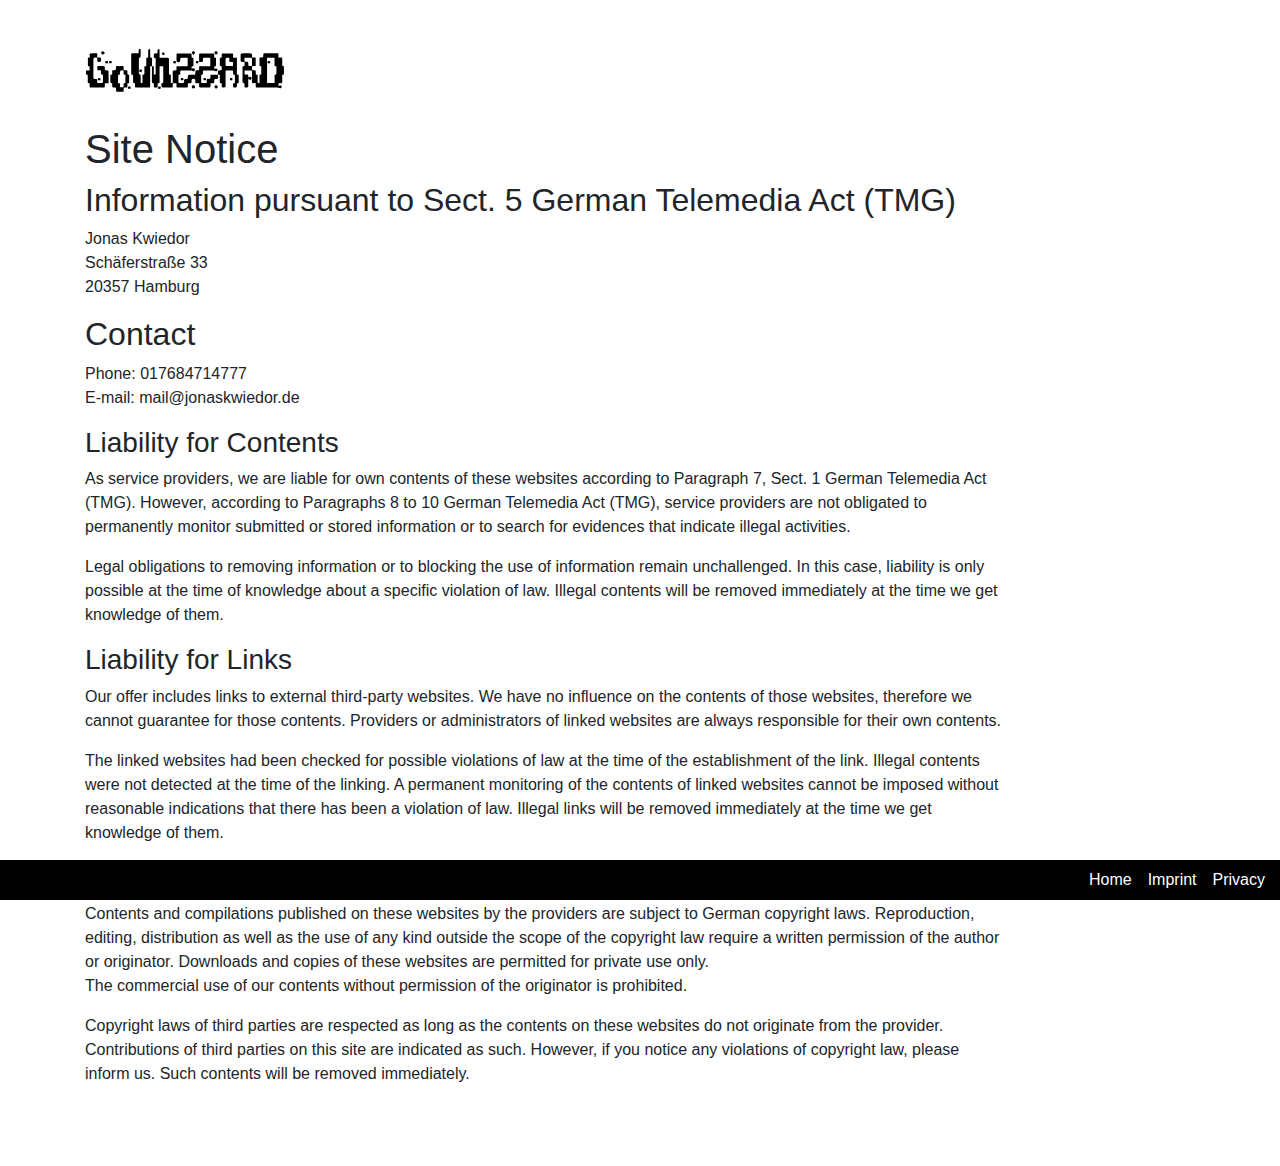
<file: imprint.html>
<html>
    <head>
        <meta charset="UTF-8">
        <meta name="viewport" content="width=device-width, initial-scale=1.0">
        <title>Imprint - gowizzard</title>
        <link rel="stylesheet" href="files/css/bootstrap.min.css">
        <link rel="stylesheet" href="files/css/animate.min.css">
        <link rel="stylesheet" href="files/css/style.css">
    </head>
    <body class="container py-5">
        <div class="row">
            <div class="col-md-12">
                <figure>
                    <svg class="logo" version="1.1" xmlns="http://www.w3.org/2000/svg" xmlns:xlink="http://www.w3.org/1999/xlink" x="0px" y="0px" viewBox="0 0 702.8 157.6" xml:space="preserve">
                                        <g>
                                            <path d="M467.4,93.9c0.1,1,0.2,2,0.2,3c-0.1,3.5,1.1,7.9-0.6,10.2c-1.5,1.9-6.3,1.1-9.5,1.9c-1.2,0.3-2.8,1.7-3,2.8
                                                c-0.6,3.7,0.7,8.9-1.3,10.9c-2.1,2-7.2,1-10.9,1.3c-0.1,0-0.3,0.2-1.1,0.8c0,2.9-0.1,6.3,0,9.7c0.1,2.9-0.8,4.2-4,4.2
                                                c-10.7-0.1-21.3-0.1-32,0c-2.9,0-4.3-0.9-4.1-4c0.2-3.4,0-6.9,0-11c-3.6,0-6.5-0.1-9.5,0c-2.8,0.1-4.1-0.9-3.8-3.7c0.1-1,0-2,0-3
                                                c0-8.2-2.5-10.1-10.7-7.9c-1,0.3-2.1,2.2-2.3,3.5c-0.6,3.5,0.5,8.2-1.4,10.3c-1.7,1.8-6.6,0.7-10,1c-0.3,0-0.6,0.2-1.8,0.5
                                                c0,3.3-0.1,6.9,0,10.5c0.1,2.8-0.9,3.9-3.7,3.9c-10.8-0.1-21.7-0.1-32.5,0c-3.2,0-4-1.4-3.9-4.3c0.2-3.3,0-6.6,0-10.3
                                                c-4.3,0-8.2,0-13,0c0,3.4-0.1,6.9,0,10.3c0.1,2.9-0.8,4.3-3.9,4.3c-10.8-0.1-21.7,0.1-32.5-0.2c-1.2,0-3.3-1.8-3.4-3
                                                c-0.4-3.7-0.2-7.6-0.2-12c7.2,1.5,6.6-2.9,6.5-7.3c-0.1-15.3,0-30.6,0-46c0-1.9-0.2-3.9-0.3-6c-4.3,0-8.1,0-12.3,0
                                                c-0.1,2-0.3,3.7-0.3,5.5c0,15.7-0.1,31.3,0,47c0,4.2,0.6,8.7-6.7,6.8c0,3.9-0.1,7.2,0,10.5c0.1,3.3-1,5.1-4.6,4.8
                                                c-1.5-0.1-3-0.2-4.5,0c-3.6,0.4-4.7-1.3-4.5-4.7c0.2-3.1,0-6.3,0-9.3c-6.7-2.2-6.7-2.2-6.7-9.5c0.1-17.1,0.2-34.3,0.3-51.4
                                                l-0.1,0.1c2,0,3.9,0,6.6,0c0,9.8,0,19.3,0,29.3c2.4,0,4.1,0,6.3,0c0.1-2,0.2-3.7,0.2-5.5c0-15.7-0.1-31.3,0.1-47
                                                c0.1-4.4-0.3-7.7-6.6-6.6c0-4.5-0.2-8.6,0.2-12.7c0.1-0.9,2.1-2.3,3.3-2.4c9.6-0.8,9.6-0.8,9.7-9.9c0-2.5-0.5-5.1,3.6-5
                                                c4.2,0,3.4,2.8,3.4,5.1c0,8,0,16,0,24.8c8,0,15.6,0,23.2,0c9.9,0,9.9,0,9.9,10.1c0,14.3,0.1,28.7-0.1,43c0,4.3-0.1,8.1,6.6,6.4
                                                c0,10.2,0,19.7,0,29.6c2.4,0,4.1,0,6.6,0c0-4.4,0-8.7,0-13c0-8,0-16,0-24c0-7.4,0-7.4,7.7-7.5c1.6,0,3.3-0.2,5.5-0.3
                                                c0-3.6,0.2-6.9-0.1-10.1c-0.3-3.5,1.1-4.6,4.6-4.6c10.7,0.2,21.3,0.1,32,0.1c0.8,0,1.6-0.2,2.9-0.3c0-9.6,0-19.1,0-29.4
                                                c-7.8,0-15.6-0.1-23.4,0.1c-0.9,0-2,1.7-2.5,2.8c-0.4,1-0.1,2.3-0.1,3.5c0,8.6-2.4,10.5-10.9,8.4c-1-0.3-2.3-1.9-2.3-3
                                                c-0.2-8-0.2-16,0-24c0-1,1.9-2.8,3-2.8c15.7-0.2,31.3-0.2,47,0c1,0,2.7,2.2,2.9,3.4c0.4,3.6,0.1,7.2,0.1,10.9
                                                c2.5,0.3,4.3,0.6,6.4,0.8c0,9.7,0,19.2,0,28.8c-7.2,2.1-7.2,2.2-5.8,10.8c1.3-0.8,2.5-2.4,3.7-2.3c2.4,0.2,5.8,0.6,6.8,2.2
                                                c1,1.7,0.4,5.6-1.1,7c-1.3,1.3-5.8,1.6-6.8,0.4c-2.2-2.4-4.4-2.3-7.1-2.3c-9.8,0.1-19.7,0.3-29.5-0.1c-4.9-0.2-7.4,1-6.4,6.3
                                                c0.1,0.8,0,1.7,0,2.5c0,5.8,0,5.8-6.4,6.7c0,8.8-0.1,17.7,0.1,26.7c0,0.8,1.9,2.2,2.9,2.3c4.5,0.3,9,0.3,13.5,0
                                                c1.1-0.1,2.1-1.7,3-2.8c0.3-0.4,0-1.3,0.1-2c0.1-9.5,0.1-9.6,9.3-9.9c3-0.1,4-1.1,4-4.1c0.2-10.8,0.3-10.8,11.1-10.8c1,0,2,0,3,0
                                                c3.8-0.2,8.6,1,11.1-0.9c1.9-1.5,1.2-6.7,1.3-10.3c0.1-3.2,1.6-3.8,4.4-3.8c8.8-0.2,9-0.3,8.7-9.2c-0.2-4.7,1.4-5.9,5.9-5.8
                                                c11,0.3,22,0.1,33.4,0.1c0-9.9,0-19.4,0-29.6c-7.8,0-15.5-0.1-23.3,0.1c-0.9,0-2.1,1.7-2.4,2.8c-0.4,1.9-0.4,4-0.1,6
                                                c0.7,5-1.5,6.3-6.2,6.1c-7.3-0.3-7.3,0-7.3-7.4c0-6.3,0.1-12.7,0-19c-0.1-2.9,1.1-3.8,3.8-3.8c15.2,0.1,30.3,0.1,45.5,0
                                                c2.8,0,3.9,1.1,3.9,3.8c-0.1,3.5,0,6.9,0,10.7c2.3,0.3,4.1,0.6,6.3,0.9c0,9.6,0,19.3,0,29c-6.9,1.6-6.9,1.6-5.7,10.6
                                                c1.2-0.8,2.3-2.2,3.2-2.1c2.5,0.3,6.3,0.4,7.2,2c1,1.7,0.2,5.7-1.3,7.3c-1.1,1.2-4.7,0.3-7-0.1c-2.1-0.4-4-1.9-6-2
                                                c-10.3-0.2-20.7,0-31-0.2c-4-0.1-6.1,0.8-5.4,5.2c0.2,1-0.1,2,0,3c0.5,4.3-0.1,7.8-6.1,6.9c0,9.7,0,19.2,0,29c6.1,0,12.3,0,19.3,0
                                                c0-3.6,0.1-7.1,0-10.5c-0.1-3,1.3-4.3,4.2-4c0.3,0,0.7,0,1,0c9.1,0,7.7,0.6,7.8-8.2c0.1-6.7,0-6.8,6.8-6.7
                                                c6.6,0.1,13.3,0.3,19.9,0.4C467.5,94,467.4,93.9,467.4,93.9z"/>
                                            <path d="M560.6,49.1c-4.4-0.4-10.3,0.8-12.7-1.6c-2.2-2.2-0.8-8.2-0.9-12.5c-0.1-4.2-0.3-8.4,0.1-12.5c0.1-1.3,2.2-3.4,3.4-3.5
                                                c11-0.3,22-0.3,33,0c1.2,0,3.2,2.1,3.4,3.4c0.5,3.6,0.2,7.2,0.2,11.4c4.6,0,8.5,0,12.8,0c0,10.1,0,19.7,0,29.8
                                                c-4,0.2-7.9,0.4-12.7,0.6c0,4.2-0.2,8.3,0.2,12.3c0.1,0.9,2.7,2,4.2,2c8.7,0.4,8.7,0.3,8.7,9c0,1.8,0,3.6,0,5.5
                                                c2.3,0.4,4.1,0.7,6.5,1c0,9.5,0,19.1,0,29c2.4,0,4.1,0,6.5,0c0-7.9,0.2-15.5-0.1-23.1c-0.2-4.3,0.4-7.4,6.2-6.4
                                                c0-9.8,0-19.4,0-29.3c-6,0.7-6.5-2.8-6.2-7.6c0.4-6.1,0.2-12.3,0-18.5c-0.1-3.3,1.1-4.3,4.3-4.4c9-0.1,9.2-0.3,9-9.4
                                                c-0.1-4.4,1.3-5.7,5.7-5.7c14,0.2,28,0.3,42,0c4.9-0.1,6.1,1.7,5.7,6.1c-0.3,2.8-0.1,5.6-0.1,9.1c3.5,0,6.4,0.1,9.4,0
                                                c3.1-0.2,4.1,1.1,4,4.1c-0.1,6.5,0.2,13-0.1,19.5c-0.2,4.4,0.5,7.3,6.1,6.3c0,10,0,19.7,0,29.8c-5.7-0.9-6.3,2.3-6.1,6.8
                                                c0.3,6.3-0.1,12.7,0.1,19c0.1,3.3-1.1,4.5-4.4,4.3c-2.8-0.2-5.6,0-8.7,0c0,3.7,0,6.7,0,10.2c1.2-0.9,2.4-2.4,3.5-2.4
                                                c2.4,0.1,6.1,0.3,6.9,1.7c1,1.9,0.6,6-0.8,7.4c-1.3,1.3-4.9,0.4-7.5,0c-1.9-0.3-3.7-1.9-5.6-1.9c-23.8-0.1-47.7-0.2-71.5,0
                                                c-4.3,0-5.6-1.4-5.2-5.5c0.3-2.9,0.1-5.9,0.1-9.6c-3,0-5.4-0.3-7.8,0.1c-4.6,0.6-5.6-1.4-5.5-5.7c0.3-11.5-0.1-22.9,0.2-34.4
                                                c0.1-3.8-1.2-4.9-4.9-4.8c-6.9,0.2-13.9,0.1-21.2,0.1c0,5,0,9.4,0,14.7c2.4,0,4.9,0.2,7.3-0.1c4.3-0.5,6.3,1,5.7,5.5
                                                c-0.2,1.3,0.1,2.6,0.2,4.5c3.9-2.4,8-4.9,10.8,0.1c0.9,1.7,0.3,5.5-1.1,7.1c-3,3.3-6.2,1.4-9.9-2.4c0,5.2,0,9.2,0,13.2
                                                c0,4.2-0.2,8.3,0.1,12.5c0.2,3.6-1.3,4.6-4.7,4.6c-8.8,0.1-8.8,0.2-8.8-8.8c0-1.8,0-3.6,0-5.3c-6.7-2.1-6.7-2.1-6.7-9
                                                c0-15,0.1-30-0.1-45c-0.1-4.5,0.2-8.1,7.1-6.9c0-5.2,0-10,0-14.8c2.2-0.1,4.3-0.2,6.5-0.2c6.7,0,6.6,0,6.7,6.9
                                                c0.1,8.6-1.6,8,8.4,8.1c0.3,0,0.7,0,1,0c2.5,0.2,3.7-0.7,3.6-3.4c-0.1-7.6,0.1-15.3-0.1-22.9c0-1.1-1.6-3.2-2.5-3.2
                                                c-7.7-0.3-15.5-0.1-23.5-0.1C560.6,39.5,560.6,44.3,560.6,49.1z M640,123c9,0,17.4,0,26.4,0c0-9.9,0-19.5,0-28
                                                c2.7-1.5,6.1-2.4,6.1-3.5c0.4-9.1,0.2-18.2,0.2-27.1c-2.5-0.4-4.3-0.7-6.6-1.1c0-9.7,0-19.3,0-28.9c-9,0-17.4,0-26.2,0
                                                C640,64,640,93.2,640,123z"/>
                                            <path d="M235.5,63.7c-2,0.1-3.9,0.3-6.5,0.5c0,2,0,3.8,0,5.5c0,21.2-0.1,42.3,0.1,63.5c0,4.1-1.1,5.6-5.3,5.5
                                                c-14.3-0.2-28.7-0.2-43,0c-4.1,0.1-5.8-1.2-5.3-5.4c0.3-2.9,0.1-5.9,0.1-9.5c-7.2,1.1-6.7-3.4-6.6-7.9c0.2-5.3,0-10.7,0-16
                                                c0-5.8,0-5.8-6.3-6.6c-0.1-1.5-0.3-3.1-0.3-4.7c0-21.5,0.1-43-0.1-64.5c0-4,1-5.7,5.3-5.5c5.6,0.3,11.3,0,17,0.1
                                                c3.2,0.1,4.7-0.9,4.3-4.3c-0.2-2.3,0-4.7-0.1-7c-0.1-2.5,0.8-3.6,3.4-3.7c2.6,0,3.5,1.1,3.5,3.6c-0.1,7.7,0.2,15.3-0.2,23
                                                c-0.1,1.7-2.7,3.2-4.2,4.8c-0.5-0.3-1.1-0.7-1.6-1c-0.1,1.6-0.4,3.2-0.4,4.7c0,16.5,0,33,0,49.5c0,2.9,0,5.3,4,5.2
                                                c0.8,0,2.3,2.5,2.3,3.9c0.2,6.5,0.1,13,0.1,19.5c0,1.8,0,3.6,0,5.9c2.2,0.1,3.9,0.2,6.4,0.3c0-10,0-19.5,0-29.5
                                                c7,1,6.8-3.1,6.7-7.6c-0.2-7.3,0-14.6,0-21.9c2.4-0.4,4.2-0.6,6.6-1c0-7.7,0.3-15.3-0.1-22.9c-0.2-4.7,0.6-7.6,6.8-6.5
                                                c0-8.8-0.1-17.3,0.1-25.7c0-1.4,1.5-3.6,2.8-4c2.7-0.9,4.2,0.6,4.2,3.7c-0.1,6.7-0.1,13.3,0,20c0,1.8,0.2,3.6,0.3,5.8
                                                c5.8-0.8,6.5,2.2,6.3,6.7c-0.3,7.8-0.2,15.7-0.2,23.5C235.4,63.9,235.5,63.7,235.5,63.7z"/>
                                            <path d="M43.2,33.8c3.4,0,6,0,8.6,0c0.8,0,1.9-0.3,2.5,0.1c4.5,2.8,1.3,7.2,1.9,10.8c0.2,1.2-1.7,2.8-2.6,4.2c-0.1,0.1-0.3,0-0.5,0
                                                c-9.4,1-10,0.5-10.1-9.1c0-1.8-0.2-3.6-0.3-5.3c-12.7-2.5-13.1-2.1-13.1,9.8c0,19.6,0,39.3-0.2,58.9c0,4,0.9,5.6,5.3,5.5
                                                c8.3-0.2,8.3,0,8.4,8.6c0,1.8,0,3.6,0,6.1c5.9,0,11.7,0.1,17.4-0.1c0.9,0,2.5-1.8,2.5-2.8c0.2-8.8,0.1-17.6,0.1-27
                                                c-6.7,1.4-7.1-2.1-7-7c0.3-7.7,0-7.7-8-7.9c-1.5,0-2.9-0.3-4.7-0.5c0-4.7,0-9.1,0-14.4c8,0,15.7-0.1,23.5,0.1
                                                c0.9,0,1.9,1.7,2.7,2.7c0.2,0.3,0,1,0.1,1.5c0.2,3.3-0.7,7.5,1,9.5c1.4,1.7,5.9,0.6,8.9,1.2c1.2,0.2,3.1,1.8,3.1,2.7
                                                C83.1,95.2,83,109,83,123.5c-4.6,0-8.6,0-13.3,0c0,4-0.1,7.3,0,10.6c0.2,3.1-0.9,4.5-4.2,4.5c-15-0.1-30-0.1-45,0
                                                c-3.3,0-4.4-1.2-4.2-4.5c0.2-3.3,0-6.6,0-10.3c-6.6,0.9-7-2.8-6.7-7.5c0.3-5.1,0.1-10.3,0.1-15.5c0-4.1,1-8.8-6.1-7
                                                c0-5.2,0-9.8,0-14.9c4.2,0,8.1,0,12.5,0c0-5.2,0-9.9,0-15c-6.1,0.9-6.3-2.7-6-7.2c0.4-5.5,0.3-11,0-16.5c-0.3-4.4,0.5-7.2,6.4-6.4
                                                c0-3.8,0.1-7.3,0-10.7c-0.1-2.6,0.5-4.1,3.5-4.1c6.3,0,12.7-0.1,19-0.4c3.2-0.1,4.6,0.9,4.3,4.3C43,26.3,43.2,29.7,43.2,33.8z"/>
                                            <path d="M467.5,94c0-4.5-1.5-10,0.6-13.1c1.7-2.6,7.7-2.3,12.2-3.3c0-4,0-8.5,0-13.3c-6.6,0.8-6.7-3.2-6.5-7.9
                                                c0.3-5.3,0.4-10.7,0-16c-0.3-4.7,0.6-7.6,6.7-6.4c0-4,0.1-7.6,0-11.2c-0.1-2.8,1-3.8,3.8-3.8c10.8,0.1,21.7,0.1,32.5,0
                                                c2.7,0,3.9,1,3.8,3.8c-0.2,3.5,0,6.9,0,11.2c2.8,0,5.3,0.3,7.7-0.1c4.9-0.7,5.7,1.6,5.7,5.9c-0.2,15.7,0,31.3-0.2,47
                                                c-0.1,4.6,0.2,8.1,6.4,7c0,10,0,19.5,0,29.3c-1.9,0.3-3.7,0.6-6.3,1.1c0,3.5-0.1,7.1,0,10.6c0.1,2.7-1.1,3.7-3.8,3.9
                                                c-9.6,0.5-9.6,0.6-9.6-9c0-1.8,0-3.6,0-5.7c2.2-0.4,4.1-0.7,6.3-1.1c0-9.5,0-18.9,0-28.3c-6.4-1.8-6.4-1.8-6.4-8.8
                                                c0-6.9,0-6.9-7.1-6.9c-4.8,0-9.7,0.2-14.5-0.1c-3.8-0.2-4.9,1.2-4.8,4.9c0.2,16.3-0.1,32.6,0.2,49c0.1,4.5-1.1,6.2-5.8,6
                                                c-7.8-0.3-7.8,0-7.8-7.9c0-2.1,0-4.3,0-6.9c-7.4,1.1-6.9-3.5-6.8-8.3c0.2-7.1,0.1-14.2,0.1-21.8c-2.6,0-4.5,0-6.5,0
                                                C467.4,93.9,467.5,94,467.5,94z M520.2,49.3c-2.2-0.1-3.8-0.2-5.4-0.3c-7.6-0.1-7.5,0-7.6-7.6c0-8,1.2-7.4-7.5-7.4
                                                c-0.7,0-1.5-0.3-2,0.1c-1.3,1-3.4,2.2-3.5,3.4c-0.3,7.6-0.2,15.3,0,22.9c0,1.1,1.4,3.1,2.2,3.1c7.9,0.2,15.8,0.1,23.8,0.1
                                                C520.2,58.5,520.2,54.2,520.2,49.3z"/>
                                            <path d="M136,138.6c0,4.3-0.1,7.8,0,11.3c0.1,2.6-0.9,3.6-3.5,3.5c-6.5-0.1-13-0.1-19.5,0c-2.8,0-4.1-1-3.8-3.8c0-0.2,0-0.3,0-0.5
                                                c-0.2-3.3,0.6-7.5-1.1-9.5c-1.4-1.7-5.9-0.9-9-1c-2.6-0.1-3.5-1.2-3.4-3.8c0.2-3.5,0-7,0-10.3c-6.6-1.9-6.6-1.9-6.6-8.6
                                                c0-7.3,0-14.6,0-21.9c2.3-0.3,3.9-0.6,6.5-0.9c0-3.3,0.2-6.7-0.1-10.1c-0.2-3.1,0.7-4.4,4.1-4.5c9.2-0.2,9.3-0.4,9.2-9.7
                                                c0-3.7,0.8-5.5,5-5.2c5.8,0.3,11.7,0.2,17.5,0c3.2-0.1,4.8,0.9,4.4,4.2c-0.1,0.5,0,1,0,1.5c0.1,8.9,0.1,9,8.9,9.2
                                                c3.5,0.1,4.9,1.2,4.5,4.7c-0.2,1.3,0.1,2.7-0.1,4c-0.6,4.4,0.4,7.3,6.1,6.4c0,10,0,19.7,0,29.6c-1.9,0.3-3.7,0.6-6,0.9
                                                c0,2.2,0,4.4,0,6.5c0,8,0,8-7.8,8C140,138.6,138.3,138.6,136,138.6z M122.7,123.8c0,3.4,0.2,6.7-0.1,9.9c-0.3,3.6,1.3,4.8,4.7,4.5
                                                c1.3-0.1,2.7-0.1,4,0c3.2,0.3,4.6-1,4.4-4.3c-0.2-3.3,0-6.6,0-10c2.4-0.4,4.4-0.7,6.3-1.1c0-9.7,0-19.3,0-29.1
                                                c-6.2,1.2-6.8-2.2-6.3-6.6c0.2-1.8,0.2-3.7-0.1-5.5c-0.1-0.9-0.9-2.2-1.7-2.6c-6.9-2.7-11.1,0.3-11.2,7.6c0,3.5,1.3,7.8-4.9,7.3
                                                c-0.5,0-1.6,1.3-1.6,2c-0.1,8.9-0.1,17.9-0.1,26.9C118.6,123.2,120.3,123.5,122.7,123.8z"/>
                                            <path d="M69.3,18.1c-2.1,1.6-4,4-6.3,4.5c-3.7,0.8-5.9-2.1-6.1-5.5c-0.1-3.6,2.4-6.3,5.9-5.7c2.3,0.3,4.3,2.8,6.4,4.4
                                                C69.3,16.5,69.3,17.3,69.3,18.1z"/>
                                            <path d="M458.9,22.8c-1-1.4-3.5-3.4-3.9-5.7c-0.6-3.6,2.1-5.8,5.8-5.8c3.5,0,5.6,2.2,5.4,5.7C466.1,20.4,464.4,22.7,458.9,22.8z"/>
                                            <path d="M458.8,142.2c-0.9-1.4-3.3-3.5-3.7-5.8c-0.6-3.7,2.2-5.8,5.9-5.6c3.5,0.2,5.5,2.4,5.3,5.9C466,140,464.1,142.1,458.8,142.2
                                                z"/>
                                            <path d="M386.7,136.3c-0.3,3.4-1.8,5.9-5.8,5.8c-3.7,0-5.4-2.5-5.5-5.8c-0.1-3.5,1.9-5.6,5.5-5.7
                                                C384.4,130.7,386.5,132.5,386.7,136.3z"/>
                                            <path d="M379.9,23.6c-1.5-2.2-3.9-4.2-4.3-6.6c-0.6-3.6,1.9-5.8,5.8-5.7c3.6,0.2,5.9,2.3,5.1,5.7c-0.5,2.4-2.7,4.4-4.2,6.5
                                                C381.5,23.6,380.7,23.6,379.9,23.6z"/>
                                            <path d="M155.8,143.6c-3,0.1-5.3-0.1-5-3.9c0.3-3.2,1.3-4.8,4.9-4.6c3.2,0.1,5,0.9,5.1,4.5C160.8,143.4,158.5,143.8,155.8,143.6z"
                                            />
                                            <path d="M89.3,45.7c3.7-0.4,5,1.1,5.1,4.5c0,4.2-2.8,3.7-5.4,3.8c-3.1,0.2-4.5-0.8-4.5-4.2C84.4,46,86.4,45.3,89.3,45.7z"/>
                                            <path d="M75.7,45.7c3.1-0.2,5.3,0.3,5.5,4.1c0.1,3.8-2,4.4-5,4.3c-2.7-0.1-5,0-4.9-3.8C71.3,47,72.3,45.2,75.7,45.7z"/>
                                            <path d="M394.6,54c-2.7,0.1-5,0.2-5-3.6c0-3.4,1-4.9,4.6-4.7c3.1,0.1,5.1,0.6,5.1,4.4C399.3,53.6,397.5,54.3,394.6,54z"/>
                                            <path d="M195.9,75.6c3.5-0.4,4.6,1.4,4.6,4.7c-0.1,4.2-3,3.4-5.5,3.7c-3.3,0.3-4.2-1.3-4.2-4.4C190.7,75.6,193,75.3,195.9,75.6z"/>
                                            <path d="M261.7,143.6c-3.2,0.5-4.8-0.7-4.8-4.3c0-3.4,1.9-4.1,4.7-4.1c3.3-0.1,4.8,1,4.8,4.5C266.4,143.2,264.7,144,261.7,143.6z"
                                            />
                                            <path d="M341.2,113.7c-2.9,0.3-4.7-0.4-4.7-4c0-3.7,2-4.3,5.1-4.4c3.3,0,4.3,1.4,4.5,4.5C346.2,113.6,344,114,341.2,113.7z"/>
                                            <path d="M274.9,24.2c-3,0.4-4.6-0.5-4.6-3.9c0-3.6,1.6-4.5,4.8-4.4c3,0,4.6,0.9,4.7,4.2C279.9,23.7,278,24.6,274.9,24.2z"/>
                                            <path d="M314.7,54c-3,0.4-4.6-0.4-4.7-3.9c0-3.7,1.7-4.5,4.9-4.4c2.9,0,4.6,0.8,4.7,4.2C319.7,53.6,317.8,54.4,314.7,54z"/>
                                            <path d="M50.3,113.7c-3.2,0.3-5.4,0.1-5.3-4c0.1-3.5,1.6-4.1,4.6-4.1c2.9,0,4.8,0.4,4.8,3.9C54.3,112.6,53.6,114.5,50.3,113.7z"/>
                                            <path d="M514,113.7c-2.7,0.2-5,0.2-5-3.6c0-3.4,1.2-4.8,4.6-4.7c3.1,0.1,4.9,0.8,4.9,4.4C518.6,113.3,516.8,114.1,514,113.7z"/>
                                            <path d="M421.1,113.7c-2.7,0.2-5,0.1-5-3.7c0-3.5,1.4-4.7,4.7-4.6c3,0,4.6,0.9,4.7,4.2C425.6,112.9,424.2,114.1,421.1,113.7z"/>
                                            <path d="M646.2,54c-2.9,0.3-4.6-0.5-4.6-4c0-3.6,1.8-4.4,4.9-4.4c3.5-0.1,4.5,1.5,4.6,4.7C651.1,54.2,648.9,54.2,646.2,54z"/>
                                        </g>
                                    </svg>
                </figure>
            </div>
            <div class="col-md-10 py-3">
                <h1>Site Notice</h1>
                <h2>Information pursuant to Sect. 5 German Telemedia Act (TMG)</h2>
                <p>Jonas Kwiedor<br />Schäferstraße 33<br />20357 Hamburg</p>
                <h2>Contact</h2>
                <p>Phone: 017684714777<br />E-mail: mail@jonaskwiedor.de</p>
                <h3>Liability for Contents</h3> <p>As service providers, we are liable for own contents of these websites according to Paragraph 7, Sect. 1 German Telemedia Act (TMG). However, according to Paragraphs 8 to 10 German Telemedia Act (TMG), service providers are not obligated to permanently monitor submitted or stored information or to search for evidences that indicate illegal activities.</p> <p>Legal obligations to removing information or to blocking the use of information remain unchallenged. In this case, liability is only possible at the time of knowledge about a specific violation of law. Illegal contents will be removed immediately at the time we get knowledge of them.</p> <h3>Liability for Links</h3> <p>Our offer includes links to external third-party websites. We have no influence on the contents of those websites, therefore we cannot guarantee for those contents. Providers or administrators of linked websites are always responsible for their own contents.</p> <p>The linked websites had been checked for possible violations of law at the time of the establishment of the link. Illegal contents were not detected at the time of the linking. A permanent monitoring of the contents of linked websites cannot be imposed without reasonable indications that there has been a violation of law. Illegal links will be removed immediately at the time we get knowledge of them.</p> <h3>Copyright</h3> <p>Contents and compilations published on these websites by the providers are subject to German copyright laws. Reproduction, editing, distribution as well as the use of any kind outside the scope of the copyright law require a written permission of the author or originator. Downloads and copies of these websites are permitted for private use only.<br /> The commercial use of our contents without permission of the originator is prohibited.</p> <p>Copyright laws of third parties are respected as long as the contents on these websites do not originate from the provider. Contributions of third parties on this site are indicated as such. However, if you notice any violations of copyright law, please inform us. Such contents will be removed immediately.</p>
            </div>
        </div>
    </body>
    <footer>
        <div class="container-fluid fixed-bottom bg-black">
            <div class="row py-2">
                <div class="col-md-12 d-flex justify-content-end">
                    <ul class="list-unstyled d-flex m-0">
                        <li>
                            <a href="/" title="Home" class="text-white">Home</a>
                        </li>
                        <li class="ml-3">
                            <a href="imprint.html" title="Imprint" class="text-white">Imprint</a>
                        </li>
                        <li class="ml-3">
                            <a href="privacy.html" title="Privacy" class="text-white">Privacy</a>
                        </li>
                    </ul>
                </div>
            </div>
        </div>
        <script src="./files/js/jquery-3.3.1.slim.min.js"></script>
        <script src="./files/js/popper.min.js"></script>
        <script src="./files/js/bootstrap.min.js"></script>
    </footer>
</html>
</file>
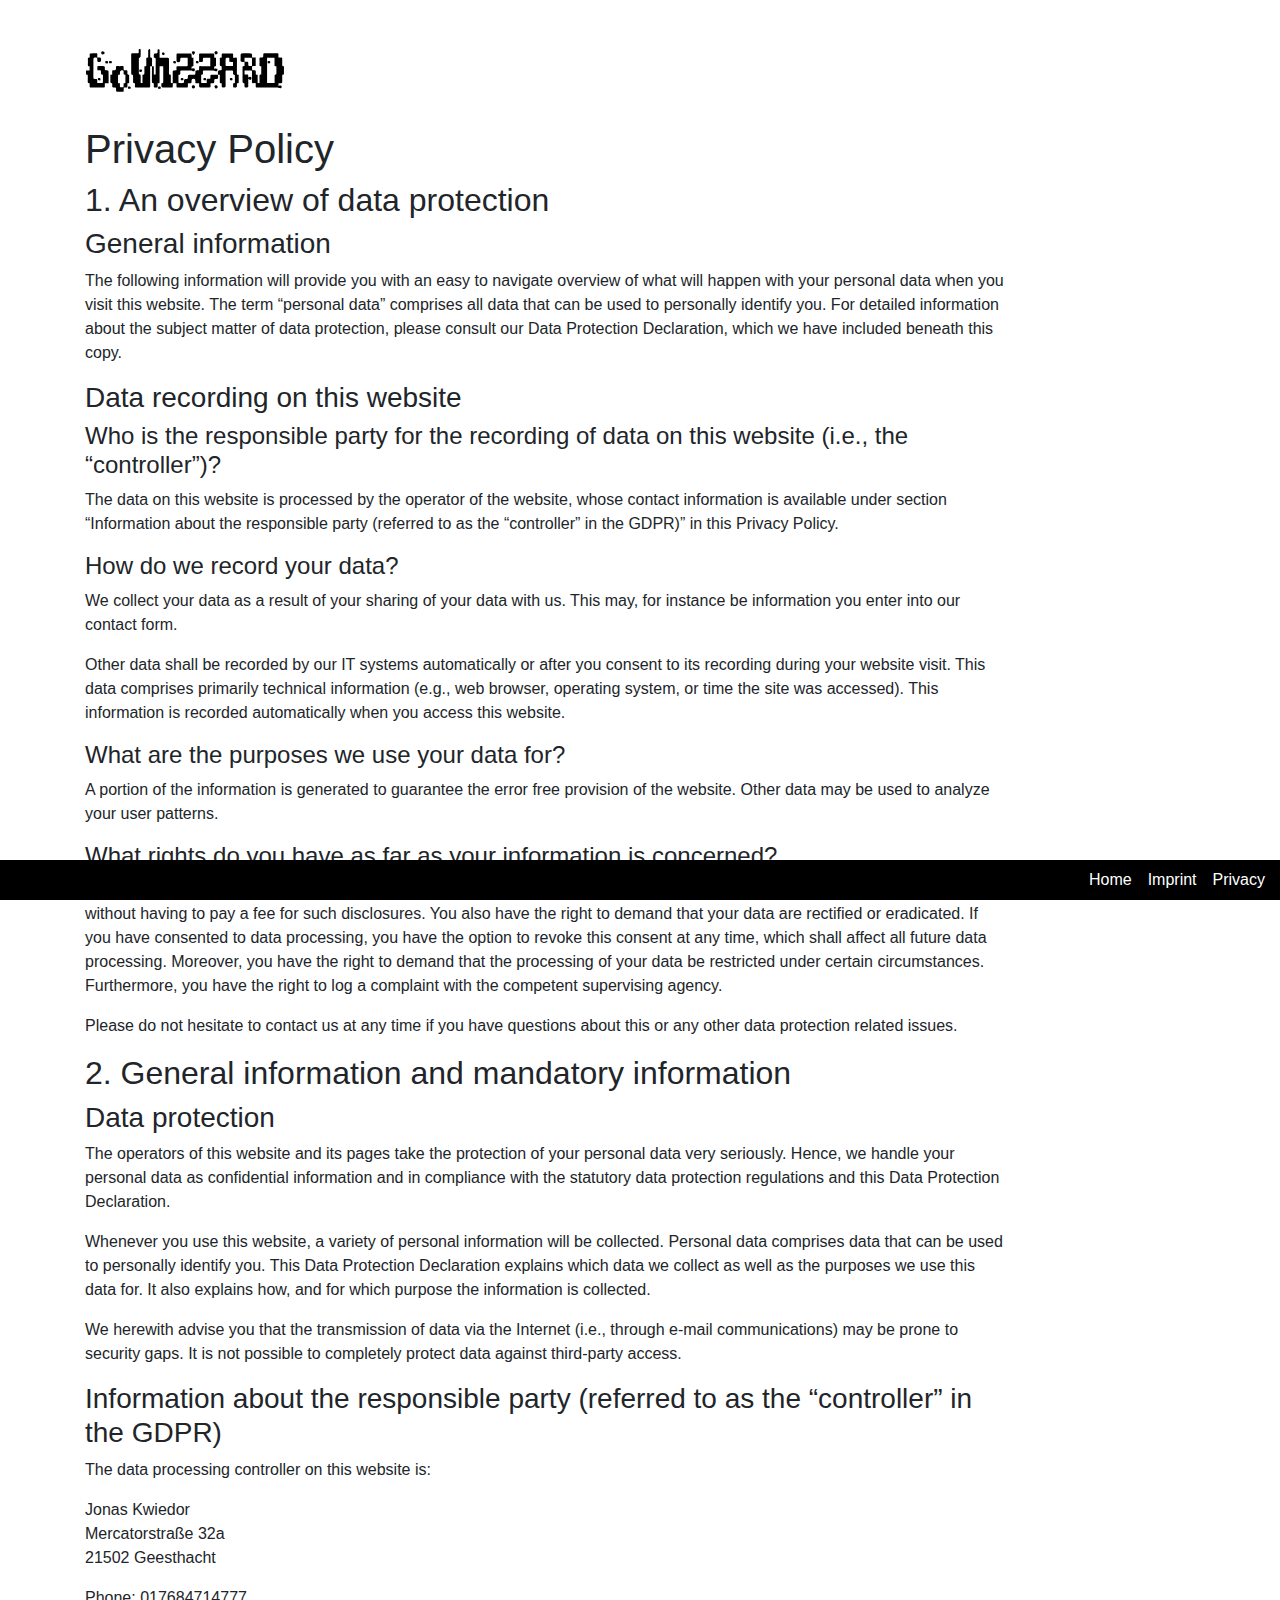
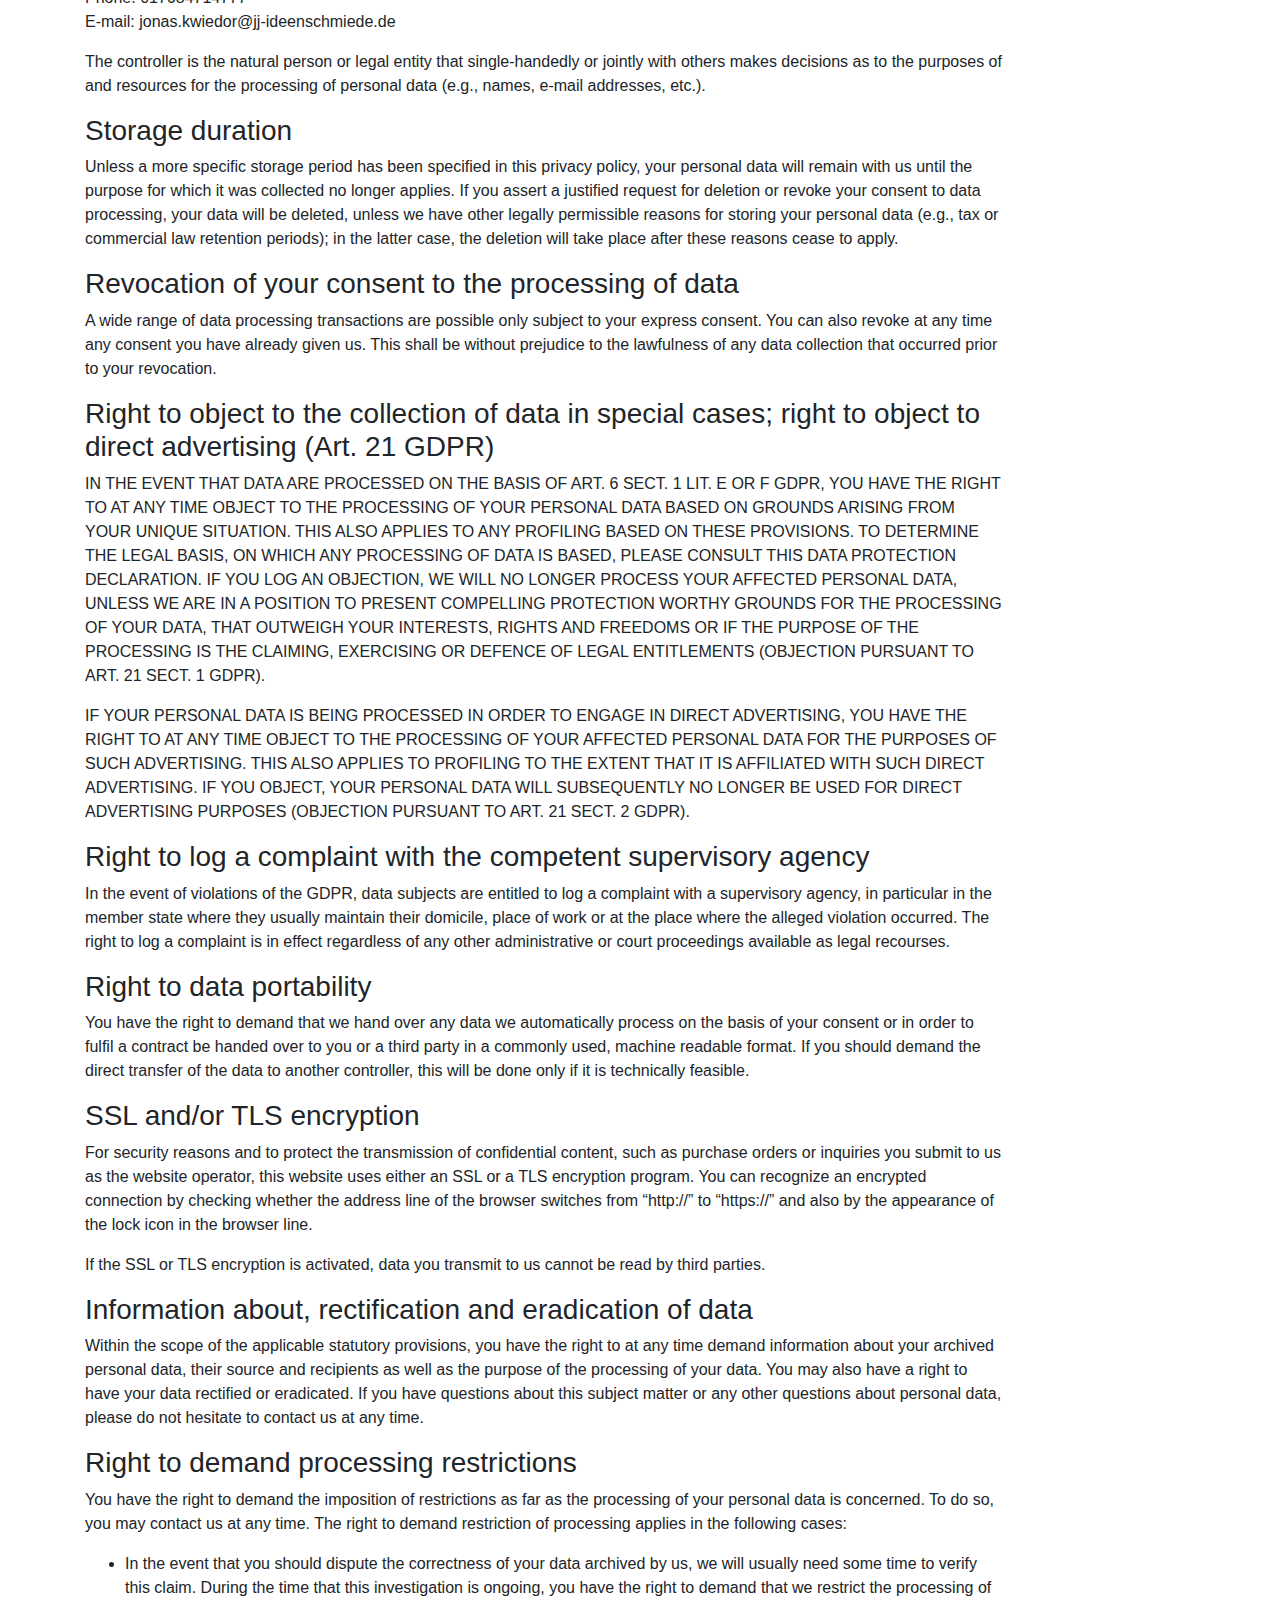
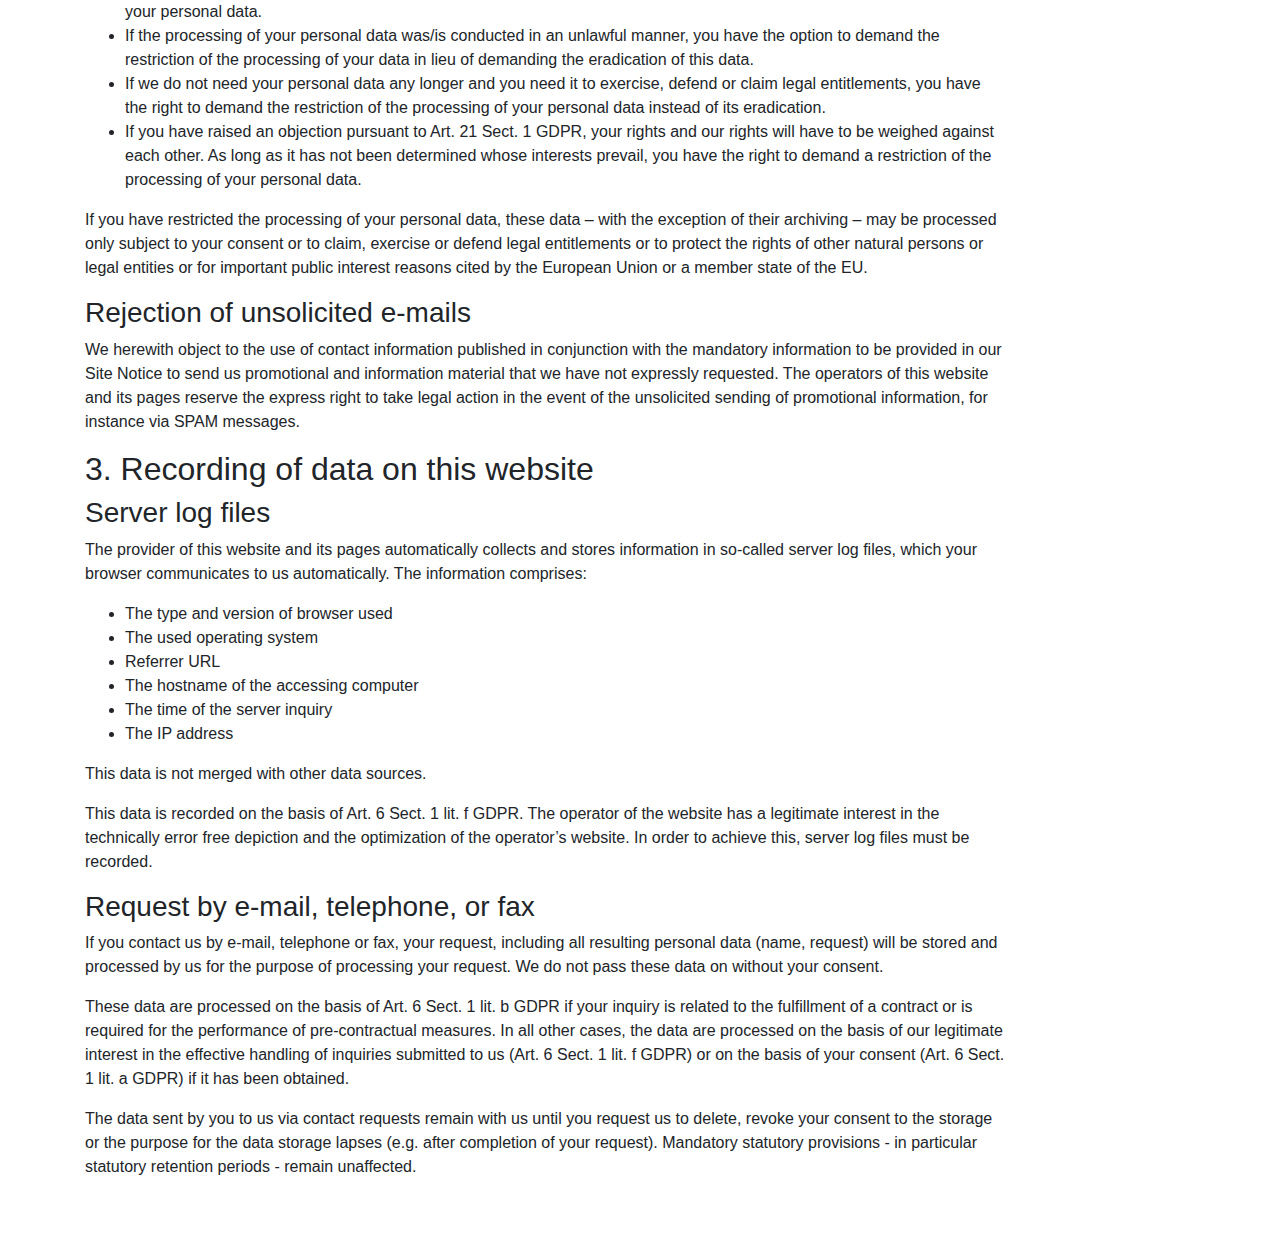
<file: privacy.html>
<html>
    <head>
        <meta charset="UTF-8">
        <meta name="viewport" content="width=device-width, initial-scale=1.0">
        <title>Privacy - gowizzard</title>
        <link rel="stylesheet" href="files/css/bootstrap.min.css">
        <link rel="stylesheet" href="files/css/animate.min.css">
        <link rel="stylesheet" href="files/css/style.css">
    </head>
    <body class="container py-5">
        <div class="row">
            <div class="col-md-12">
                <figure>
                    <svg class="logo" version="1.1" xmlns="http://www.w3.org/2000/svg" xmlns:xlink="http://www.w3.org/1999/xlink" x="0px" y="0px" viewBox="0 0 702.8 157.6" xml:space="preserve">
                                <g>
                                    <path d="M467.4,93.9c0.1,1,0.2,2,0.2,3c-0.1,3.5,1.1,7.9-0.6,10.2c-1.5,1.9-6.3,1.1-9.5,1.9c-1.2,0.3-2.8,1.7-3,2.8
                                        c-0.6,3.7,0.7,8.9-1.3,10.9c-2.1,2-7.2,1-10.9,1.3c-0.1,0-0.3,0.2-1.1,0.8c0,2.9-0.1,6.3,0,9.7c0.1,2.9-0.8,4.2-4,4.2
                                        c-10.7-0.1-21.3-0.1-32,0c-2.9,0-4.3-0.9-4.1-4c0.2-3.4,0-6.9,0-11c-3.6,0-6.5-0.1-9.5,0c-2.8,0.1-4.1-0.9-3.8-3.7c0.1-1,0-2,0-3
                                        c0-8.2-2.5-10.1-10.7-7.9c-1,0.3-2.1,2.2-2.3,3.5c-0.6,3.5,0.5,8.2-1.4,10.3c-1.7,1.8-6.6,0.7-10,1c-0.3,0-0.6,0.2-1.8,0.5
                                        c0,3.3-0.1,6.9,0,10.5c0.1,2.8-0.9,3.9-3.7,3.9c-10.8-0.1-21.7-0.1-32.5,0c-3.2,0-4-1.4-3.9-4.3c0.2-3.3,0-6.6,0-10.3
                                        c-4.3,0-8.2,0-13,0c0,3.4-0.1,6.9,0,10.3c0.1,2.9-0.8,4.3-3.9,4.3c-10.8-0.1-21.7,0.1-32.5-0.2c-1.2,0-3.3-1.8-3.4-3
                                        c-0.4-3.7-0.2-7.6-0.2-12c7.2,1.5,6.6-2.9,6.5-7.3c-0.1-15.3,0-30.6,0-46c0-1.9-0.2-3.9-0.3-6c-4.3,0-8.1,0-12.3,0
                                        c-0.1,2-0.3,3.7-0.3,5.5c0,15.7-0.1,31.3,0,47c0,4.2,0.6,8.7-6.7,6.8c0,3.9-0.1,7.2,0,10.5c0.1,3.3-1,5.1-4.6,4.8
                                        c-1.5-0.1-3-0.2-4.5,0c-3.6,0.4-4.7-1.3-4.5-4.7c0.2-3.1,0-6.3,0-9.3c-6.7-2.2-6.7-2.2-6.7-9.5c0.1-17.1,0.2-34.3,0.3-51.4
                                        l-0.1,0.1c2,0,3.9,0,6.6,0c0,9.8,0,19.3,0,29.3c2.4,0,4.1,0,6.3,0c0.1-2,0.2-3.7,0.2-5.5c0-15.7-0.1-31.3,0.1-47
                                        c0.1-4.4-0.3-7.7-6.6-6.6c0-4.5-0.2-8.6,0.2-12.7c0.1-0.9,2.1-2.3,3.3-2.4c9.6-0.8,9.6-0.8,9.7-9.9c0-2.5-0.5-5.1,3.6-5
                                        c4.2,0,3.4,2.8,3.4,5.1c0,8,0,16,0,24.8c8,0,15.6,0,23.2,0c9.9,0,9.9,0,9.9,10.1c0,14.3,0.1,28.7-0.1,43c0,4.3-0.1,8.1,6.6,6.4
                                        c0,10.2,0,19.7,0,29.6c2.4,0,4.1,0,6.6,0c0-4.4,0-8.7,0-13c0-8,0-16,0-24c0-7.4,0-7.4,7.7-7.5c1.6,0,3.3-0.2,5.5-0.3
                                        c0-3.6,0.2-6.9-0.1-10.1c-0.3-3.5,1.1-4.6,4.6-4.6c10.7,0.2,21.3,0.1,32,0.1c0.8,0,1.6-0.2,2.9-0.3c0-9.6,0-19.1,0-29.4
                                        c-7.8,0-15.6-0.1-23.4,0.1c-0.9,0-2,1.7-2.5,2.8c-0.4,1-0.1,2.3-0.1,3.5c0,8.6-2.4,10.5-10.9,8.4c-1-0.3-2.3-1.9-2.3-3
                                        c-0.2-8-0.2-16,0-24c0-1,1.9-2.8,3-2.8c15.7-0.2,31.3-0.2,47,0c1,0,2.7,2.2,2.9,3.4c0.4,3.6,0.1,7.2,0.1,10.9
                                        c2.5,0.3,4.3,0.6,6.4,0.8c0,9.7,0,19.2,0,28.8c-7.2,2.1-7.2,2.2-5.8,10.8c1.3-0.8,2.5-2.4,3.7-2.3c2.4,0.2,5.8,0.6,6.8,2.2
                                        c1,1.7,0.4,5.6-1.1,7c-1.3,1.3-5.8,1.6-6.8,0.4c-2.2-2.4-4.4-2.3-7.1-2.3c-9.8,0.1-19.7,0.3-29.5-0.1c-4.9-0.2-7.4,1-6.4,6.3
                                        c0.1,0.8,0,1.7,0,2.5c0,5.8,0,5.8-6.4,6.7c0,8.8-0.1,17.7,0.1,26.7c0,0.8,1.9,2.2,2.9,2.3c4.5,0.3,9,0.3,13.5,0
                                        c1.1-0.1,2.1-1.7,3-2.8c0.3-0.4,0-1.3,0.1-2c0.1-9.5,0.1-9.6,9.3-9.9c3-0.1,4-1.1,4-4.1c0.2-10.8,0.3-10.8,11.1-10.8c1,0,2,0,3,0
                                        c3.8-0.2,8.6,1,11.1-0.9c1.9-1.5,1.2-6.7,1.3-10.3c0.1-3.2,1.6-3.8,4.4-3.8c8.8-0.2,9-0.3,8.7-9.2c-0.2-4.7,1.4-5.9,5.9-5.8
                                        c11,0.3,22,0.1,33.4,0.1c0-9.9,0-19.4,0-29.6c-7.8,0-15.5-0.1-23.3,0.1c-0.9,0-2.1,1.7-2.4,2.8c-0.4,1.9-0.4,4-0.1,6
                                        c0.7,5-1.5,6.3-6.2,6.1c-7.3-0.3-7.3,0-7.3-7.4c0-6.3,0.1-12.7,0-19c-0.1-2.9,1.1-3.8,3.8-3.8c15.2,0.1,30.3,0.1,45.5,0
                                        c2.8,0,3.9,1.1,3.9,3.8c-0.1,3.5,0,6.9,0,10.7c2.3,0.3,4.1,0.6,6.3,0.9c0,9.6,0,19.3,0,29c-6.9,1.6-6.9,1.6-5.7,10.6
                                        c1.2-0.8,2.3-2.2,3.2-2.1c2.5,0.3,6.3,0.4,7.2,2c1,1.7,0.2,5.7-1.3,7.3c-1.1,1.2-4.7,0.3-7-0.1c-2.1-0.4-4-1.9-6-2
                                        c-10.3-0.2-20.7,0-31-0.2c-4-0.1-6.1,0.8-5.4,5.2c0.2,1-0.1,2,0,3c0.5,4.3-0.1,7.8-6.1,6.9c0,9.7,0,19.2,0,29c6.1,0,12.3,0,19.3,0
                                        c0-3.6,0.1-7.1,0-10.5c-0.1-3,1.3-4.3,4.2-4c0.3,0,0.7,0,1,0c9.1,0,7.7,0.6,7.8-8.2c0.1-6.7,0-6.8,6.8-6.7
                                        c6.6,0.1,13.3,0.3,19.9,0.4C467.5,94,467.4,93.9,467.4,93.9z"/>
                                    <path d="M560.6,49.1c-4.4-0.4-10.3,0.8-12.7-1.6c-2.2-2.2-0.8-8.2-0.9-12.5c-0.1-4.2-0.3-8.4,0.1-12.5c0.1-1.3,2.2-3.4,3.4-3.5
                                        c11-0.3,22-0.3,33,0c1.2,0,3.2,2.1,3.4,3.4c0.5,3.6,0.2,7.2,0.2,11.4c4.6,0,8.5,0,12.8,0c0,10.1,0,19.7,0,29.8
                                        c-4,0.2-7.9,0.4-12.7,0.6c0,4.2-0.2,8.3,0.2,12.3c0.1,0.9,2.7,2,4.2,2c8.7,0.4,8.7,0.3,8.7,9c0,1.8,0,3.6,0,5.5
                                        c2.3,0.4,4.1,0.7,6.5,1c0,9.5,0,19.1,0,29c2.4,0,4.1,0,6.5,0c0-7.9,0.2-15.5-0.1-23.1c-0.2-4.3,0.4-7.4,6.2-6.4
                                        c0-9.8,0-19.4,0-29.3c-6,0.7-6.5-2.8-6.2-7.6c0.4-6.1,0.2-12.3,0-18.5c-0.1-3.3,1.1-4.3,4.3-4.4c9-0.1,9.2-0.3,9-9.4
                                        c-0.1-4.4,1.3-5.7,5.7-5.7c14,0.2,28,0.3,42,0c4.9-0.1,6.1,1.7,5.7,6.1c-0.3,2.8-0.1,5.6-0.1,9.1c3.5,0,6.4,0.1,9.4,0
                                        c3.1-0.2,4.1,1.1,4,4.1c-0.1,6.5,0.2,13-0.1,19.5c-0.2,4.4,0.5,7.3,6.1,6.3c0,10,0,19.7,0,29.8c-5.7-0.9-6.3,2.3-6.1,6.8
                                        c0.3,6.3-0.1,12.7,0.1,19c0.1,3.3-1.1,4.5-4.4,4.3c-2.8-0.2-5.6,0-8.7,0c0,3.7,0,6.7,0,10.2c1.2-0.9,2.4-2.4,3.5-2.4
                                        c2.4,0.1,6.1,0.3,6.9,1.7c1,1.9,0.6,6-0.8,7.4c-1.3,1.3-4.9,0.4-7.5,0c-1.9-0.3-3.7-1.9-5.6-1.9c-23.8-0.1-47.7-0.2-71.5,0
                                        c-4.3,0-5.6-1.4-5.2-5.5c0.3-2.9,0.1-5.9,0.1-9.6c-3,0-5.4-0.3-7.8,0.1c-4.6,0.6-5.6-1.4-5.5-5.7c0.3-11.5-0.1-22.9,0.2-34.4
                                        c0.1-3.8-1.2-4.9-4.9-4.8c-6.9,0.2-13.9,0.1-21.2,0.1c0,5,0,9.4,0,14.7c2.4,0,4.9,0.2,7.3-0.1c4.3-0.5,6.3,1,5.7,5.5
                                        c-0.2,1.3,0.1,2.6,0.2,4.5c3.9-2.4,8-4.9,10.8,0.1c0.9,1.7,0.3,5.5-1.1,7.1c-3,3.3-6.2,1.4-9.9-2.4c0,5.2,0,9.2,0,13.2
                                        c0,4.2-0.2,8.3,0.1,12.5c0.2,3.6-1.3,4.6-4.7,4.6c-8.8,0.1-8.8,0.2-8.8-8.8c0-1.8,0-3.6,0-5.3c-6.7-2.1-6.7-2.1-6.7-9
                                        c0-15,0.1-30-0.1-45c-0.1-4.5,0.2-8.1,7.1-6.9c0-5.2,0-10,0-14.8c2.2-0.1,4.3-0.2,6.5-0.2c6.7,0,6.6,0,6.7,6.9
                                        c0.1,8.6-1.6,8,8.4,8.1c0.3,0,0.7,0,1,0c2.5,0.2,3.7-0.7,3.6-3.4c-0.1-7.6,0.1-15.3-0.1-22.9c0-1.1-1.6-3.2-2.5-3.2
                                        c-7.7-0.3-15.5-0.1-23.5-0.1C560.6,39.5,560.6,44.3,560.6,49.1z M640,123c9,0,17.4,0,26.4,0c0-9.9,0-19.5,0-28
                                        c2.7-1.5,6.1-2.4,6.1-3.5c0.4-9.1,0.2-18.2,0.2-27.1c-2.5-0.4-4.3-0.7-6.6-1.1c0-9.7,0-19.3,0-28.9c-9,0-17.4,0-26.2,0
                                        C640,64,640,93.2,640,123z"/>
                                    <path d="M235.5,63.7c-2,0.1-3.9,0.3-6.5,0.5c0,2,0,3.8,0,5.5c0,21.2-0.1,42.3,0.1,63.5c0,4.1-1.1,5.6-5.3,5.5
                                        c-14.3-0.2-28.7-0.2-43,0c-4.1,0.1-5.8-1.2-5.3-5.4c0.3-2.9,0.1-5.9,0.1-9.5c-7.2,1.1-6.7-3.4-6.6-7.9c0.2-5.3,0-10.7,0-16
                                        c0-5.8,0-5.8-6.3-6.6c-0.1-1.5-0.3-3.1-0.3-4.7c0-21.5,0.1-43-0.1-64.5c0-4,1-5.7,5.3-5.5c5.6,0.3,11.3,0,17,0.1
                                        c3.2,0.1,4.7-0.9,4.3-4.3c-0.2-2.3,0-4.7-0.1-7c-0.1-2.5,0.8-3.6,3.4-3.7c2.6,0,3.5,1.1,3.5,3.6c-0.1,7.7,0.2,15.3-0.2,23
                                        c-0.1,1.7-2.7,3.2-4.2,4.8c-0.5-0.3-1.1-0.7-1.6-1c-0.1,1.6-0.4,3.2-0.4,4.7c0,16.5,0,33,0,49.5c0,2.9,0,5.3,4,5.2
                                        c0.8,0,2.3,2.5,2.3,3.9c0.2,6.5,0.1,13,0.1,19.5c0,1.8,0,3.6,0,5.9c2.2,0.1,3.9,0.2,6.4,0.3c0-10,0-19.5,0-29.5
                                        c7,1,6.8-3.1,6.7-7.6c-0.2-7.3,0-14.6,0-21.9c2.4-0.4,4.2-0.6,6.6-1c0-7.7,0.3-15.3-0.1-22.9c-0.2-4.7,0.6-7.6,6.8-6.5
                                        c0-8.8-0.1-17.3,0.1-25.7c0-1.4,1.5-3.6,2.8-4c2.7-0.9,4.2,0.6,4.2,3.7c-0.1,6.7-0.1,13.3,0,20c0,1.8,0.2,3.6,0.3,5.8
                                        c5.8-0.8,6.5,2.2,6.3,6.7c-0.3,7.8-0.2,15.7-0.2,23.5C235.4,63.9,235.5,63.7,235.5,63.7z"/>
                                    <path d="M43.2,33.8c3.4,0,6,0,8.6,0c0.8,0,1.9-0.3,2.5,0.1c4.5,2.8,1.3,7.2,1.9,10.8c0.2,1.2-1.7,2.8-2.6,4.2c-0.1,0.1-0.3,0-0.5,0
                                        c-9.4,1-10,0.5-10.1-9.1c0-1.8-0.2-3.6-0.3-5.3c-12.7-2.5-13.1-2.1-13.1,9.8c0,19.6,0,39.3-0.2,58.9c0,4,0.9,5.6,5.3,5.5
                                        c8.3-0.2,8.3,0,8.4,8.6c0,1.8,0,3.6,0,6.1c5.9,0,11.7,0.1,17.4-0.1c0.9,0,2.5-1.8,2.5-2.8c0.2-8.8,0.1-17.6,0.1-27
                                        c-6.7,1.4-7.1-2.1-7-7c0.3-7.7,0-7.7-8-7.9c-1.5,0-2.9-0.3-4.7-0.5c0-4.7,0-9.1,0-14.4c8,0,15.7-0.1,23.5,0.1
                                        c0.9,0,1.9,1.7,2.7,2.7c0.2,0.3,0,1,0.1,1.5c0.2,3.3-0.7,7.5,1,9.5c1.4,1.7,5.9,0.6,8.9,1.2c1.2,0.2,3.1,1.8,3.1,2.7
                                        C83.1,95.2,83,109,83,123.5c-4.6,0-8.6,0-13.3,0c0,4-0.1,7.3,0,10.6c0.2,3.1-0.9,4.5-4.2,4.5c-15-0.1-30-0.1-45,0
                                        c-3.3,0-4.4-1.2-4.2-4.5c0.2-3.3,0-6.6,0-10.3c-6.6,0.9-7-2.8-6.7-7.5c0.3-5.1,0.1-10.3,0.1-15.5c0-4.1,1-8.8-6.1-7
                                        c0-5.2,0-9.8,0-14.9c4.2,0,8.1,0,12.5,0c0-5.2,0-9.9,0-15c-6.1,0.9-6.3-2.7-6-7.2c0.4-5.5,0.3-11,0-16.5c-0.3-4.4,0.5-7.2,6.4-6.4
                                        c0-3.8,0.1-7.3,0-10.7c-0.1-2.6,0.5-4.1,3.5-4.1c6.3,0,12.7-0.1,19-0.4c3.2-0.1,4.6,0.9,4.3,4.3C43,26.3,43.2,29.7,43.2,33.8z"/>
                                    <path d="M467.5,94c0-4.5-1.5-10,0.6-13.1c1.7-2.6,7.7-2.3,12.2-3.3c0-4,0-8.5,0-13.3c-6.6,0.8-6.7-3.2-6.5-7.9
                                        c0.3-5.3,0.4-10.7,0-16c-0.3-4.7,0.6-7.6,6.7-6.4c0-4,0.1-7.6,0-11.2c-0.1-2.8,1-3.8,3.8-3.8c10.8,0.1,21.7,0.1,32.5,0
                                        c2.7,0,3.9,1,3.8,3.8c-0.2,3.5,0,6.9,0,11.2c2.8,0,5.3,0.3,7.7-0.1c4.9-0.7,5.7,1.6,5.7,5.9c-0.2,15.7,0,31.3-0.2,47
                                        c-0.1,4.6,0.2,8.1,6.4,7c0,10,0,19.5,0,29.3c-1.9,0.3-3.7,0.6-6.3,1.1c0,3.5-0.1,7.1,0,10.6c0.1,2.7-1.1,3.7-3.8,3.9
                                        c-9.6,0.5-9.6,0.6-9.6-9c0-1.8,0-3.6,0-5.7c2.2-0.4,4.1-0.7,6.3-1.1c0-9.5,0-18.9,0-28.3c-6.4-1.8-6.4-1.8-6.4-8.8
                                        c0-6.9,0-6.9-7.1-6.9c-4.8,0-9.7,0.2-14.5-0.1c-3.8-0.2-4.9,1.2-4.8,4.9c0.2,16.3-0.1,32.6,0.2,49c0.1,4.5-1.1,6.2-5.8,6
                                        c-7.8-0.3-7.8,0-7.8-7.9c0-2.1,0-4.3,0-6.9c-7.4,1.1-6.9-3.5-6.8-8.3c0.2-7.1,0.1-14.2,0.1-21.8c-2.6,0-4.5,0-6.5,0
                                        C467.4,93.9,467.5,94,467.5,94z M520.2,49.3c-2.2-0.1-3.8-0.2-5.4-0.3c-7.6-0.1-7.5,0-7.6-7.6c0-8,1.2-7.4-7.5-7.4
                                        c-0.7,0-1.5-0.3-2,0.1c-1.3,1-3.4,2.2-3.5,3.4c-0.3,7.6-0.2,15.3,0,22.9c0,1.1,1.4,3.1,2.2,3.1c7.9,0.2,15.8,0.1,23.8,0.1
                                        C520.2,58.5,520.2,54.2,520.2,49.3z"/>
                                    <path d="M136,138.6c0,4.3-0.1,7.8,0,11.3c0.1,2.6-0.9,3.6-3.5,3.5c-6.5-0.1-13-0.1-19.5,0c-2.8,0-4.1-1-3.8-3.8c0-0.2,0-0.3,0-0.5
                                        c-0.2-3.3,0.6-7.5-1.1-9.5c-1.4-1.7-5.9-0.9-9-1c-2.6-0.1-3.5-1.2-3.4-3.8c0.2-3.5,0-7,0-10.3c-6.6-1.9-6.6-1.9-6.6-8.6
                                        c0-7.3,0-14.6,0-21.9c2.3-0.3,3.9-0.6,6.5-0.9c0-3.3,0.2-6.7-0.1-10.1c-0.2-3.1,0.7-4.4,4.1-4.5c9.2-0.2,9.3-0.4,9.2-9.7
                                        c0-3.7,0.8-5.5,5-5.2c5.8,0.3,11.7,0.2,17.5,0c3.2-0.1,4.8,0.9,4.4,4.2c-0.1,0.5,0,1,0,1.5c0.1,8.9,0.1,9,8.9,9.2
                                        c3.5,0.1,4.9,1.2,4.5,4.7c-0.2,1.3,0.1,2.7-0.1,4c-0.6,4.4,0.4,7.3,6.1,6.4c0,10,0,19.7,0,29.6c-1.9,0.3-3.7,0.6-6,0.9
                                        c0,2.2,0,4.4,0,6.5c0,8,0,8-7.8,8C140,138.6,138.3,138.6,136,138.6z M122.7,123.8c0,3.4,0.2,6.7-0.1,9.9c-0.3,3.6,1.3,4.8,4.7,4.5
                                        c1.3-0.1,2.7-0.1,4,0c3.2,0.3,4.6-1,4.4-4.3c-0.2-3.3,0-6.6,0-10c2.4-0.4,4.4-0.7,6.3-1.1c0-9.7,0-19.3,0-29.1
                                        c-6.2,1.2-6.8-2.2-6.3-6.6c0.2-1.8,0.2-3.7-0.1-5.5c-0.1-0.9-0.9-2.2-1.7-2.6c-6.9-2.7-11.1,0.3-11.2,7.6c0,3.5,1.3,7.8-4.9,7.3
                                        c-0.5,0-1.6,1.3-1.6,2c-0.1,8.9-0.1,17.9-0.1,26.9C118.6,123.2,120.3,123.5,122.7,123.8z"/>
                                    <path d="M69.3,18.1c-2.1,1.6-4,4-6.3,4.5c-3.7,0.8-5.9-2.1-6.1-5.5c-0.1-3.6,2.4-6.3,5.9-5.7c2.3,0.3,4.3,2.8,6.4,4.4
                                        C69.3,16.5,69.3,17.3,69.3,18.1z"/>
                                    <path d="M458.9,22.8c-1-1.4-3.5-3.4-3.9-5.7c-0.6-3.6,2.1-5.8,5.8-5.8c3.5,0,5.6,2.2,5.4,5.7C466.1,20.4,464.4,22.7,458.9,22.8z"/>
                                    <path d="M458.8,142.2c-0.9-1.4-3.3-3.5-3.7-5.8c-0.6-3.7,2.2-5.8,5.9-5.6c3.5,0.2,5.5,2.4,5.3,5.9C466,140,464.1,142.1,458.8,142.2
                                        z"/>
                                    <path d="M386.7,136.3c-0.3,3.4-1.8,5.9-5.8,5.8c-3.7,0-5.4-2.5-5.5-5.8c-0.1-3.5,1.9-5.6,5.5-5.7
                                        C384.4,130.7,386.5,132.5,386.7,136.3z"/>
                                    <path d="M379.9,23.6c-1.5-2.2-3.9-4.2-4.3-6.6c-0.6-3.6,1.9-5.8,5.8-5.7c3.6,0.2,5.9,2.3,5.1,5.7c-0.5,2.4-2.7,4.4-4.2,6.5
                                        C381.5,23.6,380.7,23.6,379.9,23.6z"/>
                                    <path d="M155.8,143.6c-3,0.1-5.3-0.1-5-3.9c0.3-3.2,1.3-4.8,4.9-4.6c3.2,0.1,5,0.9,5.1,4.5C160.8,143.4,158.5,143.8,155.8,143.6z"
                                    />
                                    <path d="M89.3,45.7c3.7-0.4,5,1.1,5.1,4.5c0,4.2-2.8,3.7-5.4,3.8c-3.1,0.2-4.5-0.8-4.5-4.2C84.4,46,86.4,45.3,89.3,45.7z"/>
                                    <path d="M75.7,45.7c3.1-0.2,5.3,0.3,5.5,4.1c0.1,3.8-2,4.4-5,4.3c-2.7-0.1-5,0-4.9-3.8C71.3,47,72.3,45.2,75.7,45.7z"/>
                                    <path d="M394.6,54c-2.7,0.1-5,0.2-5-3.6c0-3.4,1-4.9,4.6-4.7c3.1,0.1,5.1,0.6,5.1,4.4C399.3,53.6,397.5,54.3,394.6,54z"/>
                                    <path d="M195.9,75.6c3.5-0.4,4.6,1.4,4.6,4.7c-0.1,4.2-3,3.4-5.5,3.7c-3.3,0.3-4.2-1.3-4.2-4.4C190.7,75.6,193,75.3,195.9,75.6z"/>
                                    <path d="M261.7,143.6c-3.2,0.5-4.8-0.7-4.8-4.3c0-3.4,1.9-4.1,4.7-4.1c3.3-0.1,4.8,1,4.8,4.5C266.4,143.2,264.7,144,261.7,143.6z"
                                    />
                                    <path d="M341.2,113.7c-2.9,0.3-4.7-0.4-4.7-4c0-3.7,2-4.3,5.1-4.4c3.3,0,4.3,1.4,4.5,4.5C346.2,113.6,344,114,341.2,113.7z"/>
                                    <path d="M274.9,24.2c-3,0.4-4.6-0.5-4.6-3.9c0-3.6,1.6-4.5,4.8-4.4c3,0,4.6,0.9,4.7,4.2C279.9,23.7,278,24.6,274.9,24.2z"/>
                                    <path d="M314.7,54c-3,0.4-4.6-0.4-4.7-3.9c0-3.7,1.7-4.5,4.9-4.4c2.9,0,4.6,0.8,4.7,4.2C319.7,53.6,317.8,54.4,314.7,54z"/>
                                    <path d="M50.3,113.7c-3.2,0.3-5.4,0.1-5.3-4c0.1-3.5,1.6-4.1,4.6-4.1c2.9,0,4.8,0.4,4.8,3.9C54.3,112.6,53.6,114.5,50.3,113.7z"/>
                                    <path d="M514,113.7c-2.7,0.2-5,0.2-5-3.6c0-3.4,1.2-4.8,4.6-4.7c3.1,0.1,4.9,0.8,4.9,4.4C518.6,113.3,516.8,114.1,514,113.7z"/>
                                    <path d="M421.1,113.7c-2.7,0.2-5,0.1-5-3.7c0-3.5,1.4-4.7,4.7-4.6c3,0,4.6,0.9,4.7,4.2C425.6,112.9,424.2,114.1,421.1,113.7z"/>
                                    <path d="M646.2,54c-2.9,0.3-4.6-0.5-4.6-4c0-3.6,1.8-4.4,4.9-4.4c3.5-0.1,4.5,1.5,4.6,4.7C651.1,54.2,648.9,54.2,646.2,54z"/>
                                </g>
                            </svg>
                </figure>
            </div>
            <div class="col-md-10 py-3">
                <h1>Privacy Policy</h1>
                <h2>1. An overview of data protection</h2>
                <h3>General information</h3> <p>The following information will provide you with an easy to navigate overview of what will happen with your personal data when you visit this website. The term “personal data” comprises all data that can be used to personally identify you. For detailed information about the subject matter of data protection, please consult our Data Protection Declaration, which we have included beneath this copy.</p>
                <h3>Data recording on this website</h3> <h4>Who is the responsible party for the recording of data on this website (i.e., the “controller”)?</h4> <p>The data on this website is processed by the operator of the website, whose contact information is available under section “Information about the responsible party (referred to as the “controller” in the GDPR)” in this Privacy Policy.</p> <h4>How do we record your data?</h4> <p>We collect your data as a result of your sharing of your data with us. This may, for instance be information you enter into our contact form.</p> <p>Other data shall be recorded by our IT systems automatically or after you consent to its recording during your website visit. This data comprises primarily technical information (e.g., web browser, operating system, or time the site was accessed). This information is recorded automatically when you access this website.</p> <h4>What are the purposes we use your data for?</h4> <p>A portion of the information is generated to guarantee the error free provision of the website. Other data may be used to analyze your user patterns.</p> <h4>What rights do you have as far as your information is concerned?</h4> <p>You have the right to receive information about the source, recipients, and purposes of your archived personal data at any time without having to pay a fee for such disclosures. You also have the right to demand that your data are rectified or eradicated. If you have consented to data processing, you have the option to revoke this consent at any time, which shall affect all future data processing. Moreover, you have the right to demand that the processing of your data be restricted under certain circumstances. Furthermore, you have the right to log a complaint with the competent supervising agency.</p> <p>Please do not hesitate to contact us at any time if you have questions about this or any other data protection related issues.</p>
                <h2>2. General information and mandatory information</h2>
                <h3>Data protection</h3> <p>The operators of this website and its pages take the protection of your personal data very seriously. Hence, we handle your personal data as confidential information and in compliance with the statutory data protection regulations and this Data Protection Declaration.</p> <p>Whenever you use this website, a variety of personal information will be collected. Personal data comprises data that can be used to personally identify you. This Data Protection Declaration explains which data we collect as well as the purposes we use this data for. It also explains how, and for which purpose the information is collected.</p> <p>We herewith advise you that the transmission of data via the Internet (i.e., through e-mail communications) may be prone to security gaps. It is not possible to completely protect data against third-party access.</p>
                <h3>Information about the responsible party (referred to as the “controller” in the GDPR)</h3> <p>The data processing controller on this website is:</p> <p>Jonas Kwiedor<br />Mercatorstraße 32a<br />21502 Geesthacht</p>
                <p>Phone: 017684714777<br />E-mail: jonas.kwiedor@jj-ideenschmiede.de</p>
                <p>The controller is the natural person or legal entity that single-handedly or jointly with others makes decisions as to the purposes of and resources for the processing of personal data (e.g., names, e-mail addresses, etc.).</p>
                <h3>Storage duration</h3> <p>Unless a more specific storage period has been specified in this privacy policy, your personal data will remain with us until the purpose for which it was collected no longer applies. If you assert a justified request for deletion or revoke your consent to data processing, your data will be deleted, unless we have other legally permissible reasons for storing your personal data (e.g., tax or commercial law retention periods); in the latter case, the deletion will take place after these reasons cease to apply.</p>
                <h3>Revocation of your consent to the processing of data</h3> <p>A wide range of data processing transactions are possible only subject to your express consent. You can also revoke at any time any consent you have already given us. This shall be without prejudice to the lawfulness of any data collection that occurred prior to your revocation.</p>
                <h3>Right to object to the collection of data in special cases; right to object to direct advertising (Art. 21 GDPR)</h3> <p>IN THE EVENT THAT DATA ARE PROCESSED ON THE BASIS OF ART. 6 SECT. 1 LIT. E OR F GDPR, YOU HAVE THE RIGHT TO AT ANY TIME OBJECT TO THE PROCESSING OF YOUR PERSONAL DATA BASED ON GROUNDS ARISING FROM YOUR UNIQUE SITUATION. THIS ALSO APPLIES TO ANY PROFILING BASED ON THESE PROVISIONS. TO DETERMINE THE LEGAL BASIS, ON WHICH ANY PROCESSING OF DATA IS BASED, PLEASE CONSULT THIS DATA PROTECTION DECLARATION. IF YOU LOG AN OBJECTION, WE WILL NO LONGER PROCESS YOUR AFFECTED PERSONAL DATA, UNLESS WE ARE IN A POSITION TO PRESENT COMPELLING PROTECTION WORTHY GROUNDS FOR THE PROCESSING OF YOUR DATA, THAT OUTWEIGH YOUR INTERESTS, RIGHTS AND FREEDOMS OR IF THE PURPOSE OF THE PROCESSING IS THE CLAIMING, EXERCISING OR DEFENCE OF LEGAL ENTITLEMENTS (OBJECTION PURSUANT TO ART. 21 SECT. 1 GDPR).</p> <p>IF YOUR PERSONAL DATA IS BEING PROCESSED IN ORDER TO ENGAGE IN DIRECT ADVERTISING, YOU HAVE THE RIGHT TO AT ANY TIME OBJECT TO THE PROCESSING OF YOUR AFFECTED PERSONAL DATA FOR THE PURPOSES OF SUCH ADVERTISING. THIS ALSO APPLIES TO PROFILING TO THE EXTENT THAT IT IS AFFILIATED WITH SUCH DIRECT ADVERTISING. IF YOU OBJECT, YOUR PERSONAL DATA WILL SUBSEQUENTLY NO LONGER BE USED FOR DIRECT ADVERTISING PURPOSES (OBJECTION PURSUANT TO ART. 21 SECT. 2 GDPR).</p>
                <h3>Right to log a complaint with the competent supervisory agency</h3> <p>In the event of violations of the GDPR, data subjects are entitled to log a complaint with a supervisory agency, in particular in the member state where they usually maintain their domicile, place of work or at the place where the alleged violation occurred. The right to log a complaint is in effect regardless of any other administrative or court proceedings available as legal recourses.</p>
                <h3>Right to data portability</h3> <p>You have the right to demand that we hand over any data we automatically process on the basis of your consent or in order to fulfil a contract be handed over to you or a third party in a commonly used, machine readable format. If you should demand the direct transfer of the data to another controller, this will be done only if it is technically feasible.</p>
                <h3>SSL and/or TLS encryption</h3> <p>For security reasons and to protect the transmission of confidential content, such as purchase orders or inquiries you submit to us as the website operator, this website uses either an SSL or a TLS encryption program. You can recognize an encrypted connection by checking whether the address line of the browser switches from “http://” to “https://” and also by the appearance of the lock icon in the browser line.</p> <p>If the SSL or TLS encryption is activated, data you transmit to us cannot be read by third parties.</p>
                <h3>Information about, rectification and eradication of data</h3> <p>Within the scope of the applicable statutory provisions, you have the right to at any time demand information about your archived personal data, their source and recipients as well as the purpose of the processing of your data. You may also have a right to have your data rectified or eradicated. If you have questions about this subject matter or any other questions about personal data, please do not hesitate to contact us at any time.</p>
                <h3>Right to demand processing restrictions</h3> <p>You have the right to demand the imposition of restrictions as far as the processing of your personal data is concerned. To do so, you may contact us at any time. The right to demand restriction of processing applies in the following cases:</p> <ul> <li>In the event that you should dispute the correctness of your data archived by us, we will usually need some time to verify this claim. During the time that this investigation is ongoing, you have the right to demand that we restrict the processing of your personal data.</li> <li>If the processing of your personal data was/is conducted in an unlawful manner, you have the option to demand the restriction of the processing of your data in lieu of demanding the eradication of this data.</li> <li>If we do not need your personal data any longer and you need it to exercise, defend or claim legal entitlements, you have the right to demand the restriction of the processing of your personal data instead of its eradication.</li> <li>If you have raised an objection pursuant to Art. 21 Sect. 1 GDPR, your rights and our rights will have to be weighed against each other. As long as it has not been determined whose interests prevail, you have the right to demand a restriction of the processing of your personal data.</li> </ul> <p>If you have restricted the processing of your personal data, these data – with the exception of their archiving – may be processed only subject to your consent or to claim, exercise or defend legal entitlements or to protect the rights of other natural persons or legal entities or for important public interest reasons cited by the European Union or a member state of the EU.</p>
                <h3>Rejection of unsolicited e-mails</h3> <p>We herewith object to the use of contact information published in conjunction with the mandatory information to be provided in our Site Notice to send us promotional and information material that we have not expressly requested. The operators of this website and its pages reserve the express right to take legal action in the event of the unsolicited sending of promotional information, for instance via SPAM messages.</p>
                <h2>3. Recording of data on this website</h2>
                <h3>Server log files</h3> <p>The provider of this website and its pages automatically collects and stores information in so-called server log files, which your browser communicates to us automatically. The information comprises:</p> <ul> <li>The type and version of browser used</li> <li>The used operating system</li> <li>Referrer URL</li> <li>The hostname of the accessing computer</li> <li>The time of the server inquiry</li> <li>The IP address</li> </ul> <p>This data is not merged with other data sources.</p> <p>This data is recorded on the basis of Art. 6 Sect. 1 lit. f GDPR. The operator of the website has a legitimate interest in the technically error free depiction and the optimization of the operator’s website. In order to achieve this, server log files must be recorded.</p>
                <h3>Request by e-mail, telephone, or fax</h3> <p>If you contact us by e-mail, telephone or fax, your request, including all resulting personal data (name, request) will be stored and processed by us for the purpose of processing your request. We do not pass these data on without your consent.</p> <p>These data are processed on the basis of Art. 6 Sect. 1 lit. b GDPR if your inquiry is related to the fulfillment of a contract or is required for the performance of pre-contractual measures. In all other cases, the data are processed on the basis of our legitimate interest in the effective handling of inquiries submitted to us (Art. 6 Sect. 1 lit. f GDPR) or on the basis of your consent (Art. 6 Sect. 1 lit. a GDPR) if it has been obtained.</p> <p>The data sent by you to us via contact requests remain with us until you request us to delete, revoke your consent to the storage or the purpose for the data storage lapses (e.g. after completion of your request). Mandatory statutory provisions - in particular statutory retention periods - remain unaffected.</p>
            </div>
        </div>
    </body>
    <footer>
        <div class="container-fluid fixed-bottom bg-black">
            <div class="row py-2">
                <div class="col-md-12 d-flex justify-content-end">
                    <ul class="list-unstyled d-flex m-0">
                        <li>
                            <a href="/" title="Home" class="text-white">Home</a>
                        </li>
                        <li class="ml-3">
                            <a href="imprint.html" title="Imprint" class="text-white">Imprint</a>
                        </li>
                        <li class="ml-3">
                            <a href="privacy.html" title="Privacy" class="text-white">Privacy</a>
                        </li>
                    </ul>
                </div>
            </div>
        </div>
        <script src="./files/js/jquery-3.3.1.slim.min.js"></script>
        <script src="./files/js/popper.min.js"></script>
        <script src="./files/js/bootstrap.min.js"></script>
    </footer>
</html>
</file>
<file: files/css/style.css>
.logo {
    max-width: 200px;
}

.bg-black {
    background-color: #000000;
}
</file>
